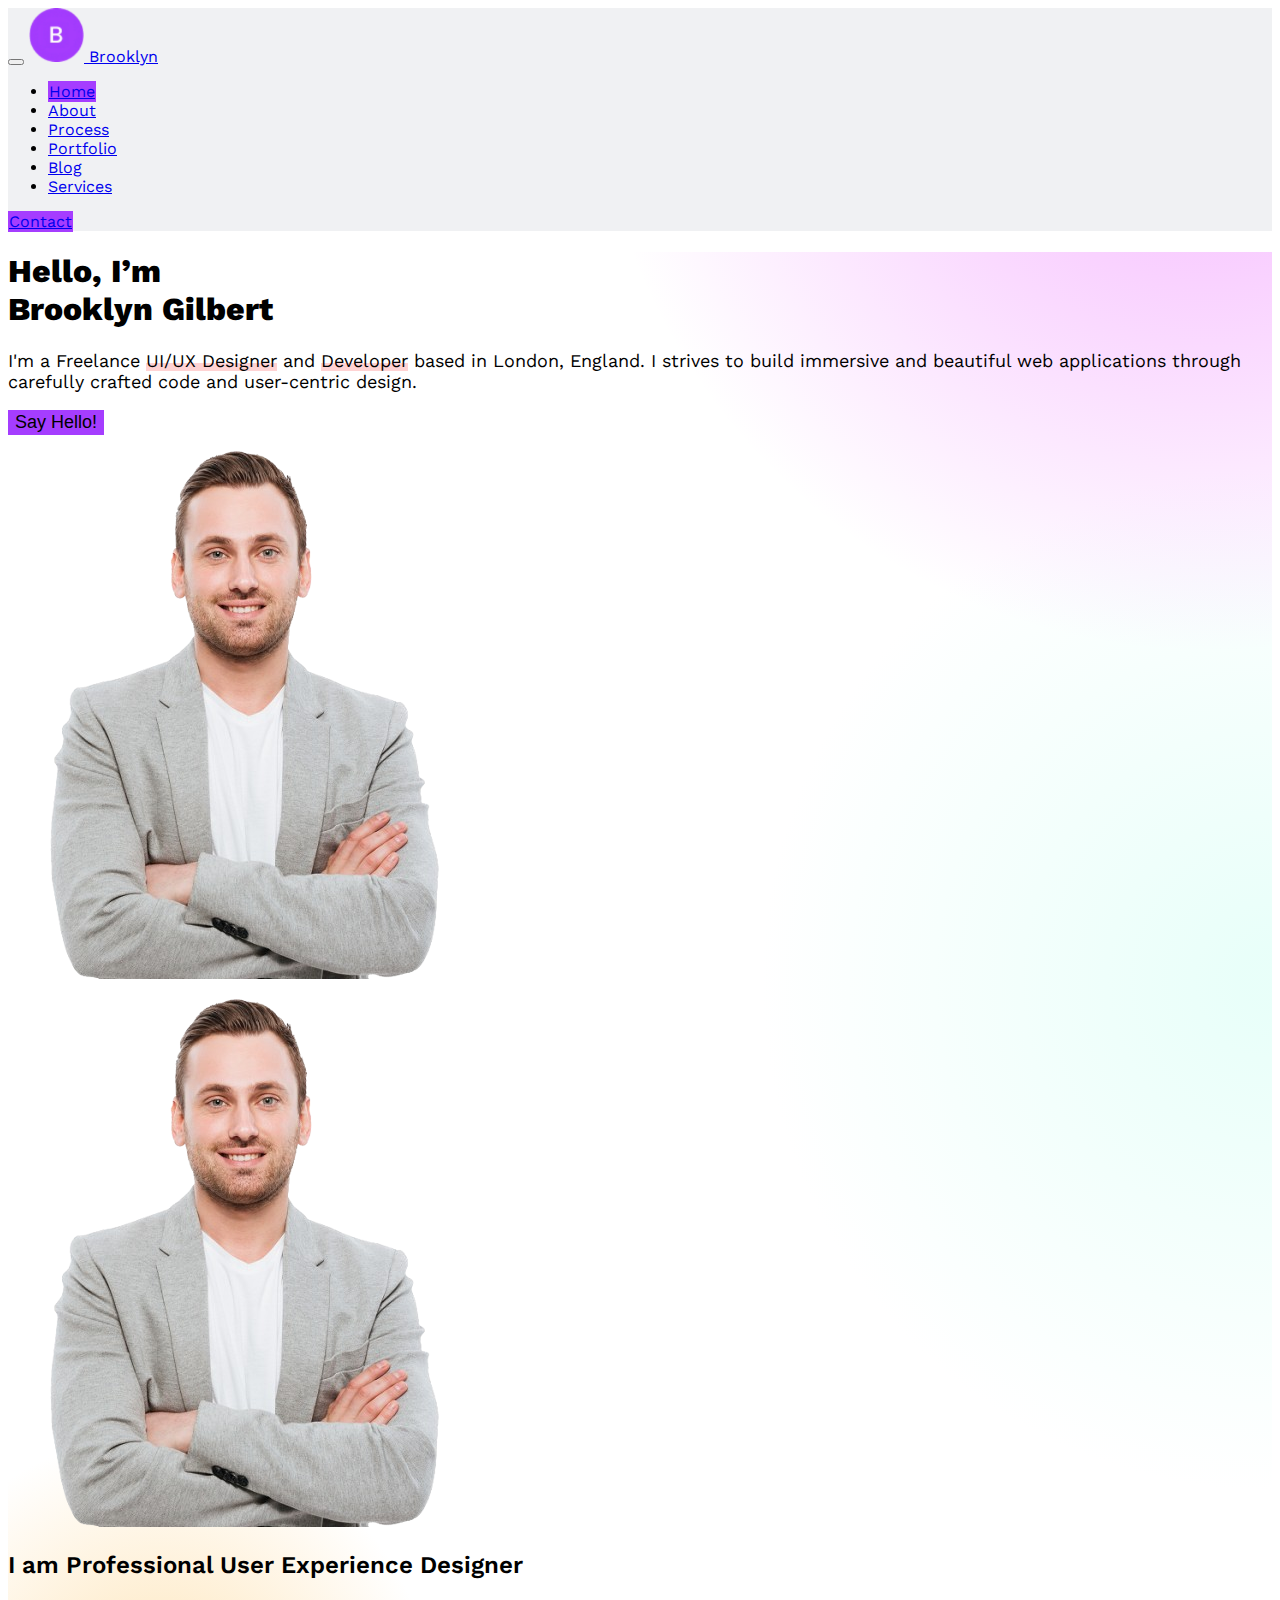
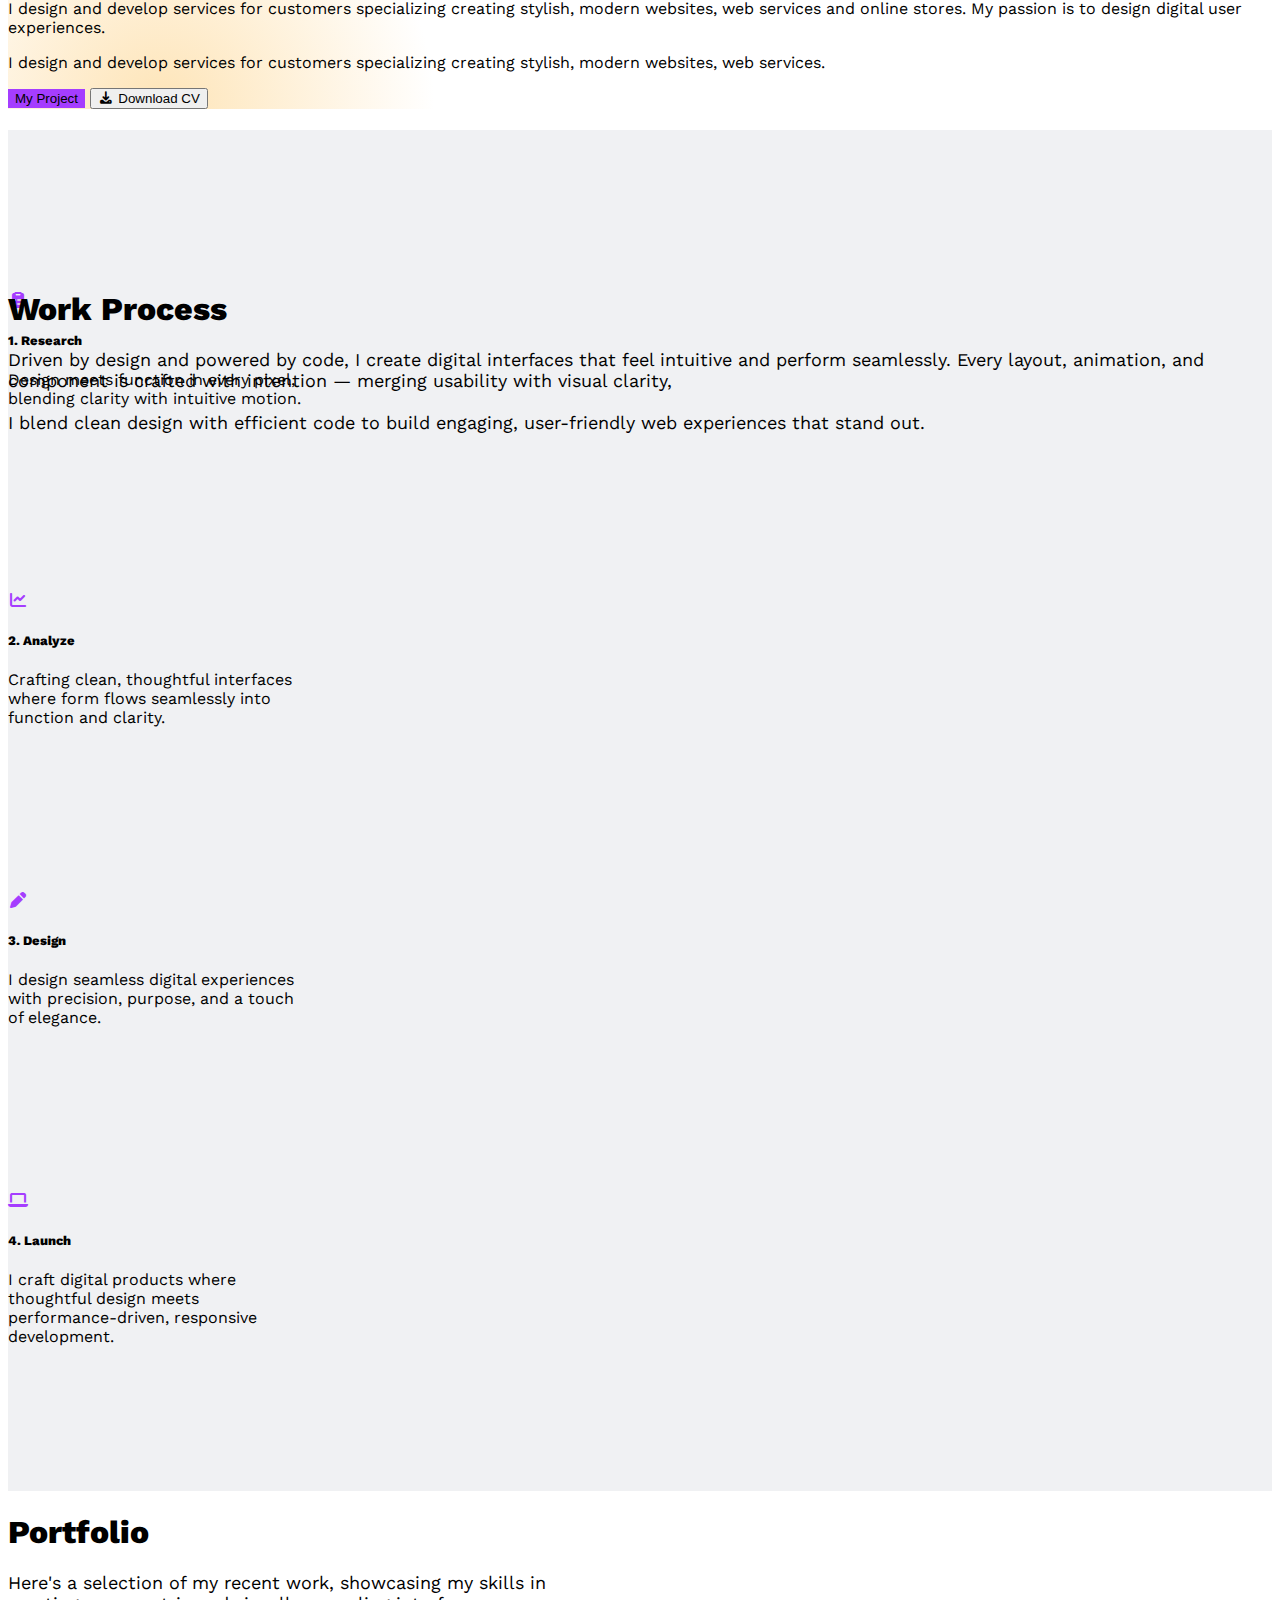
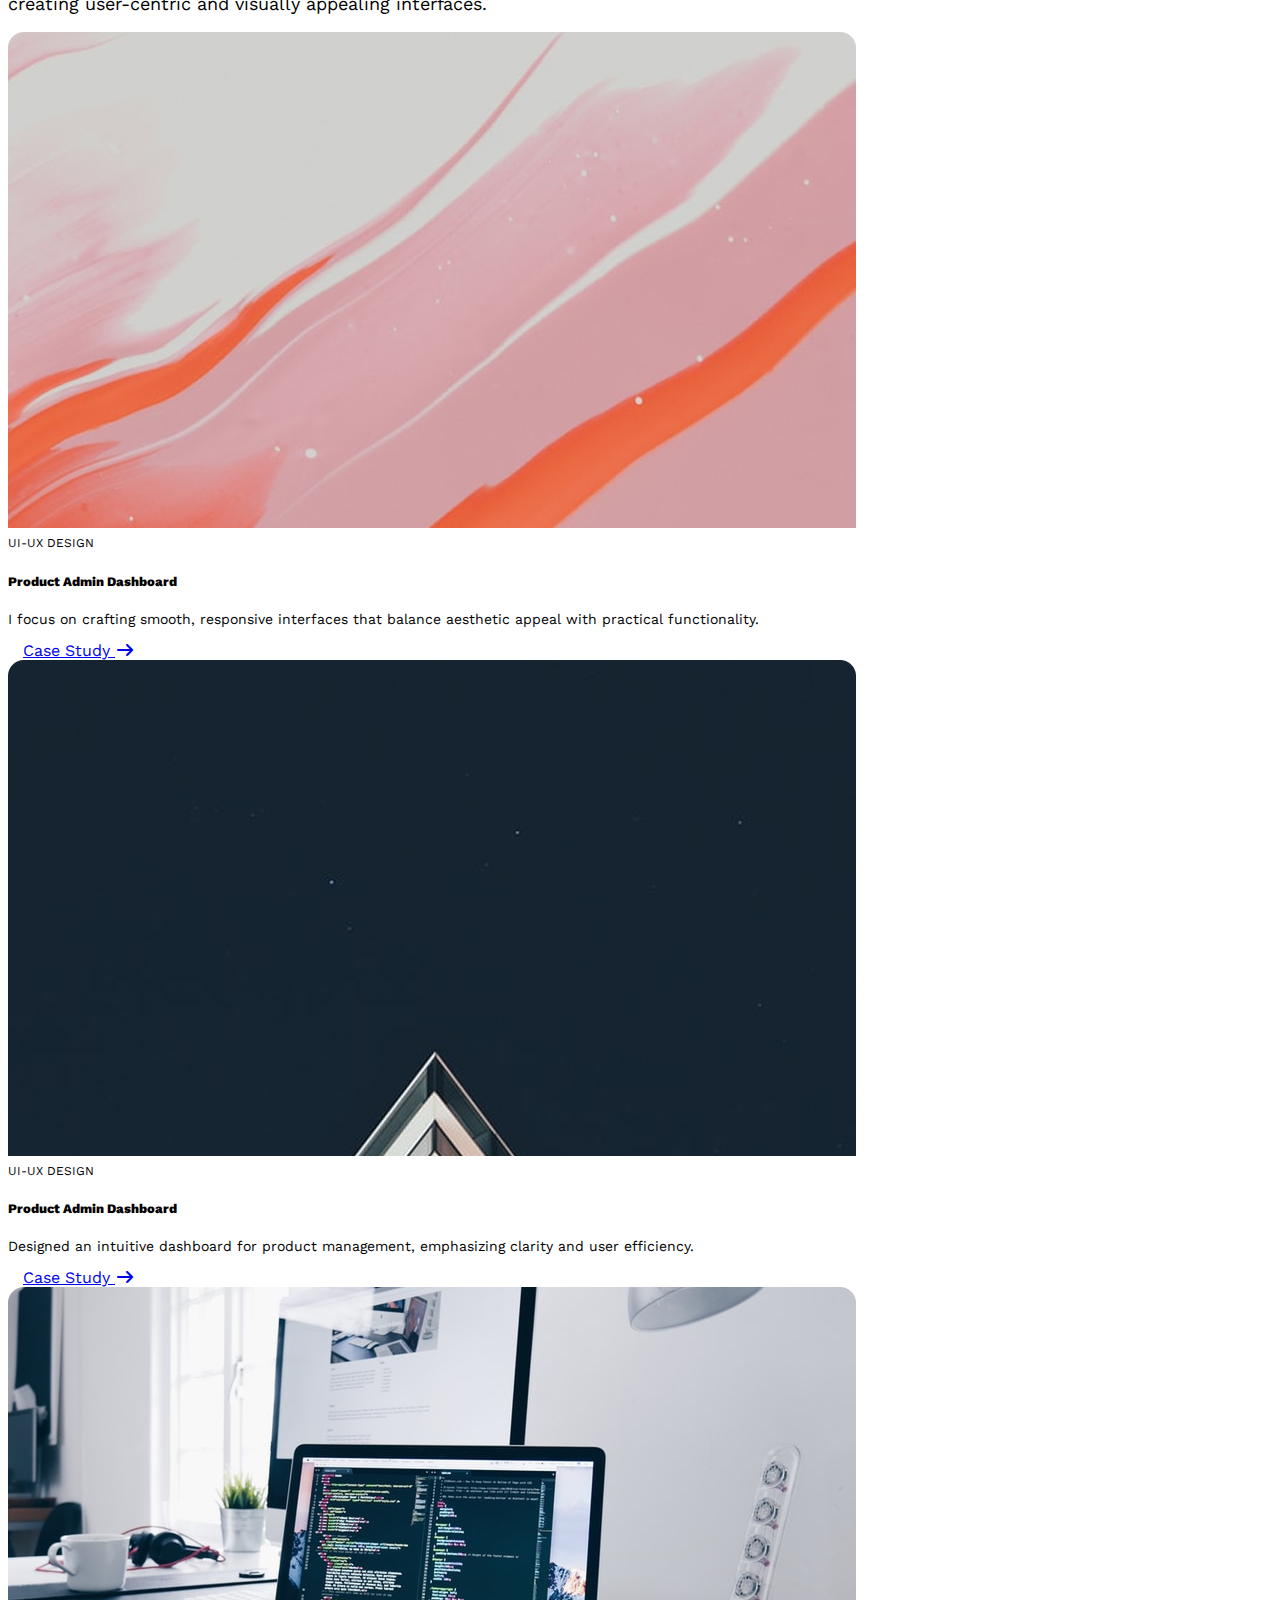
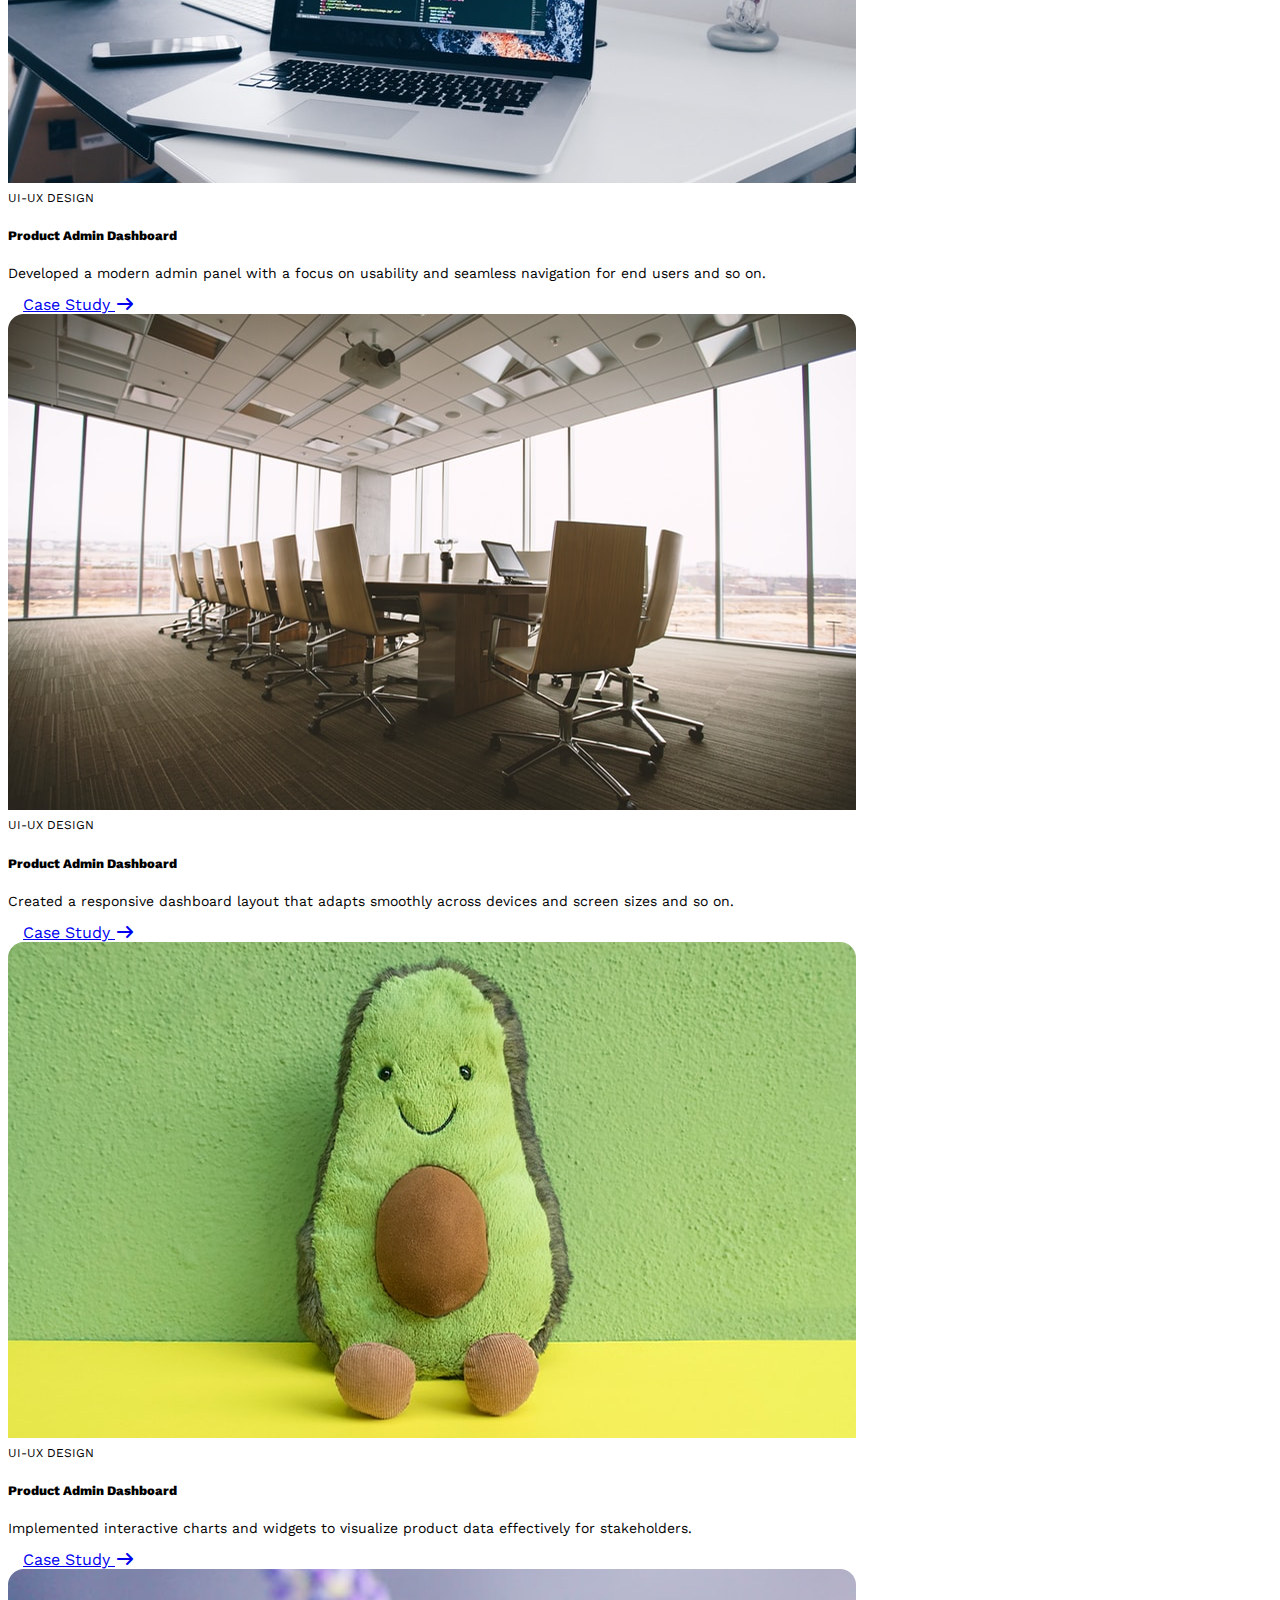
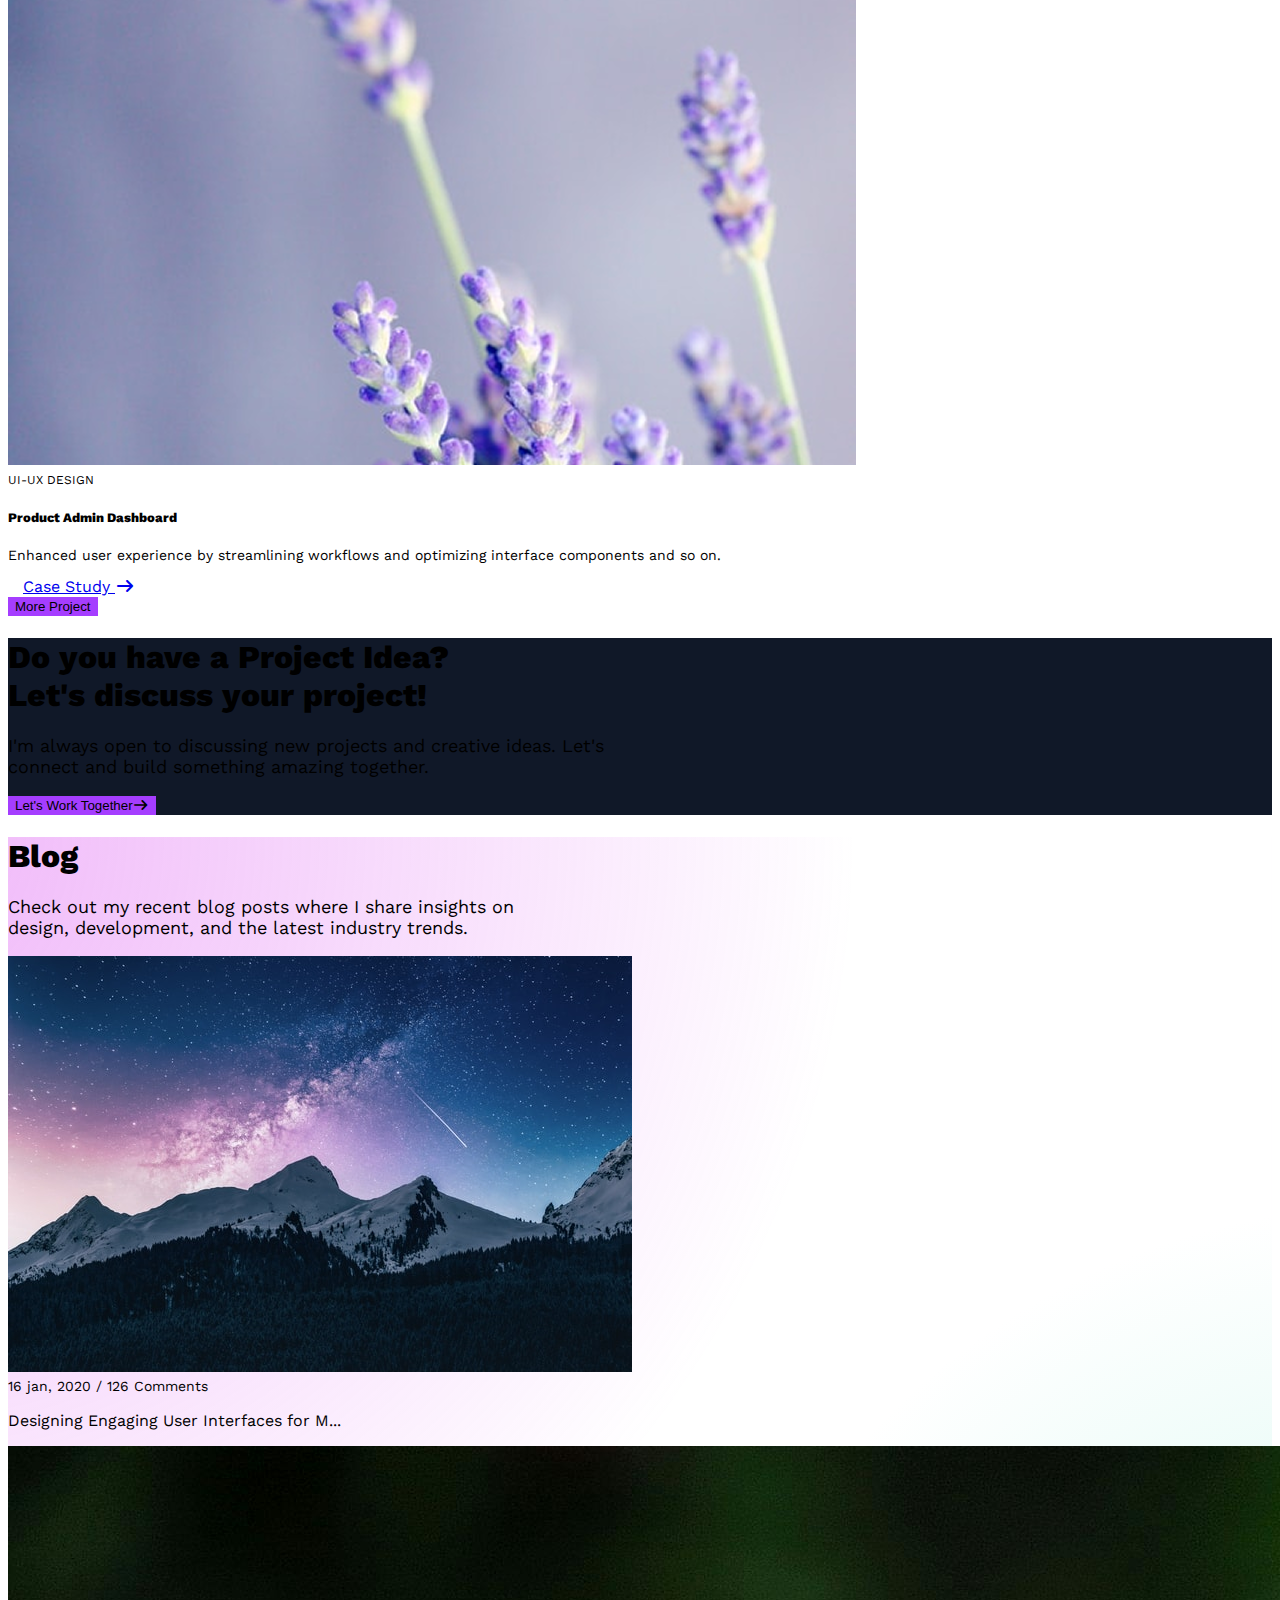
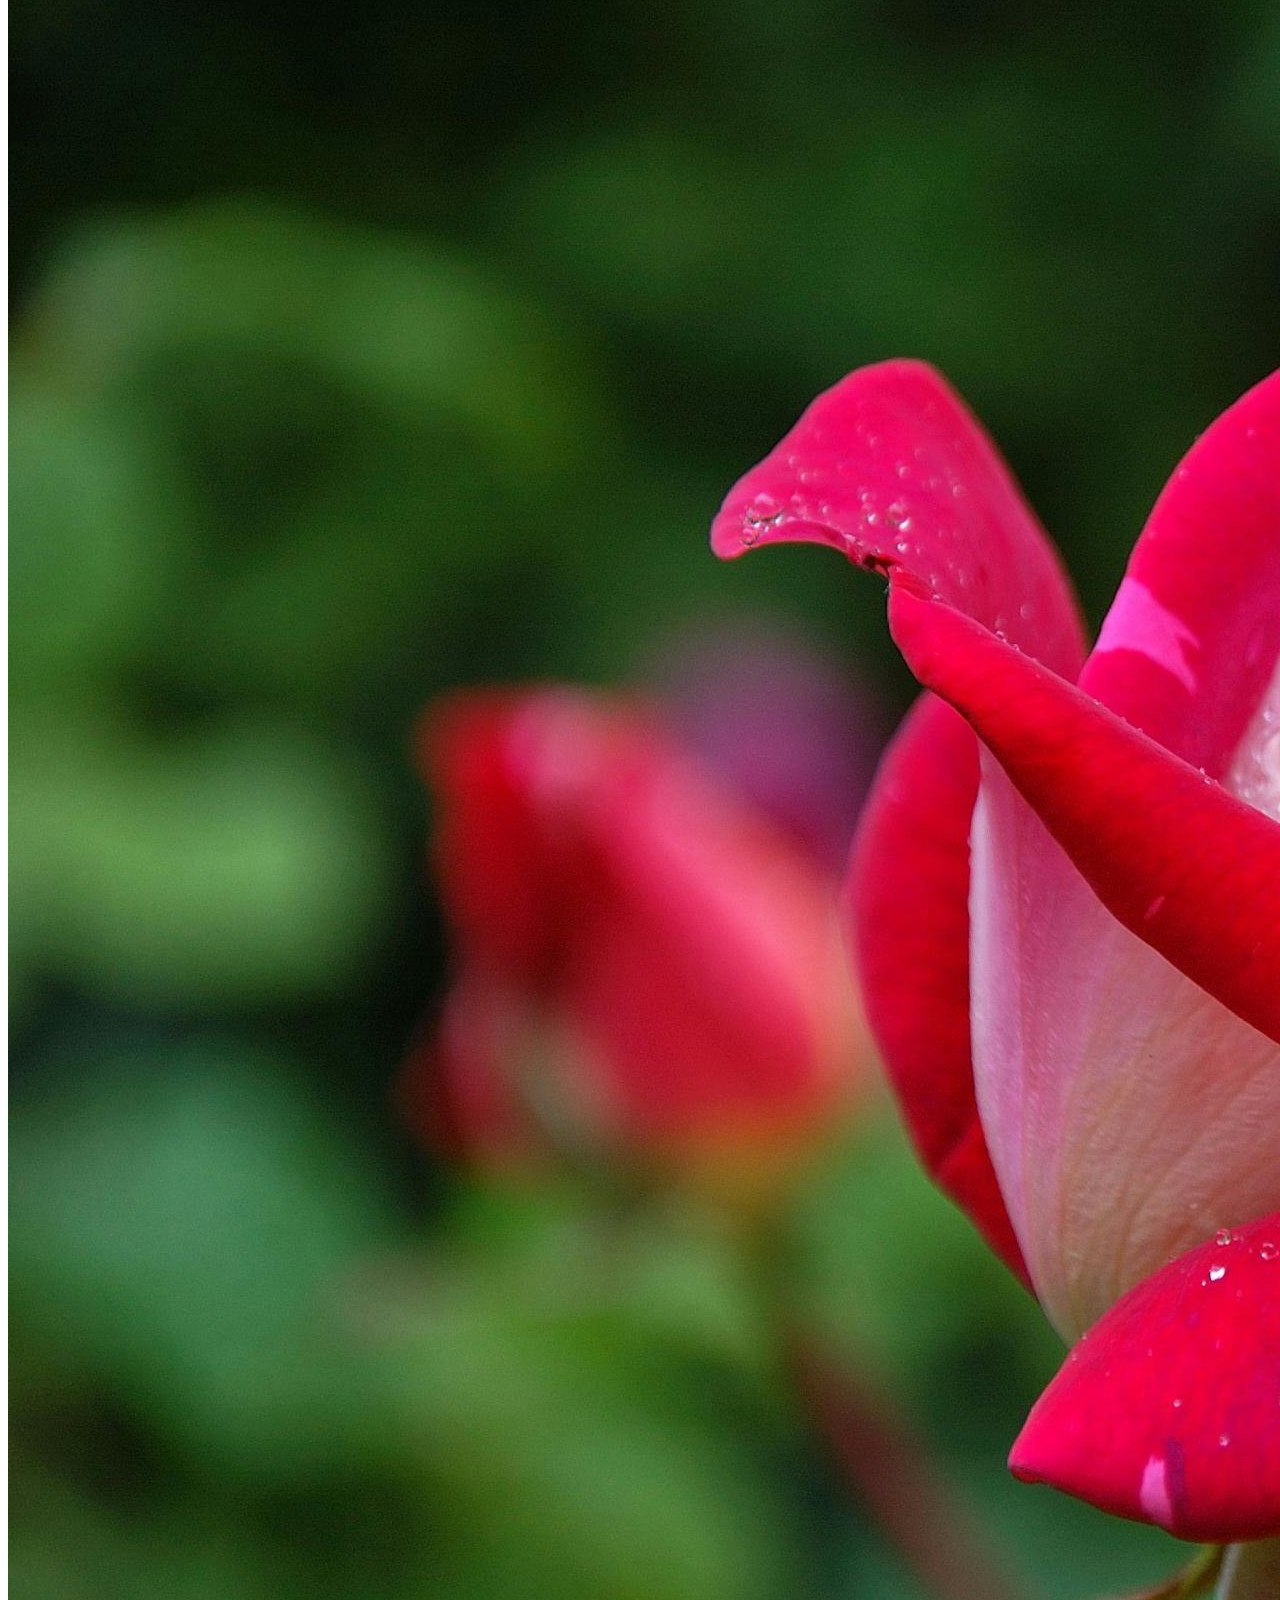
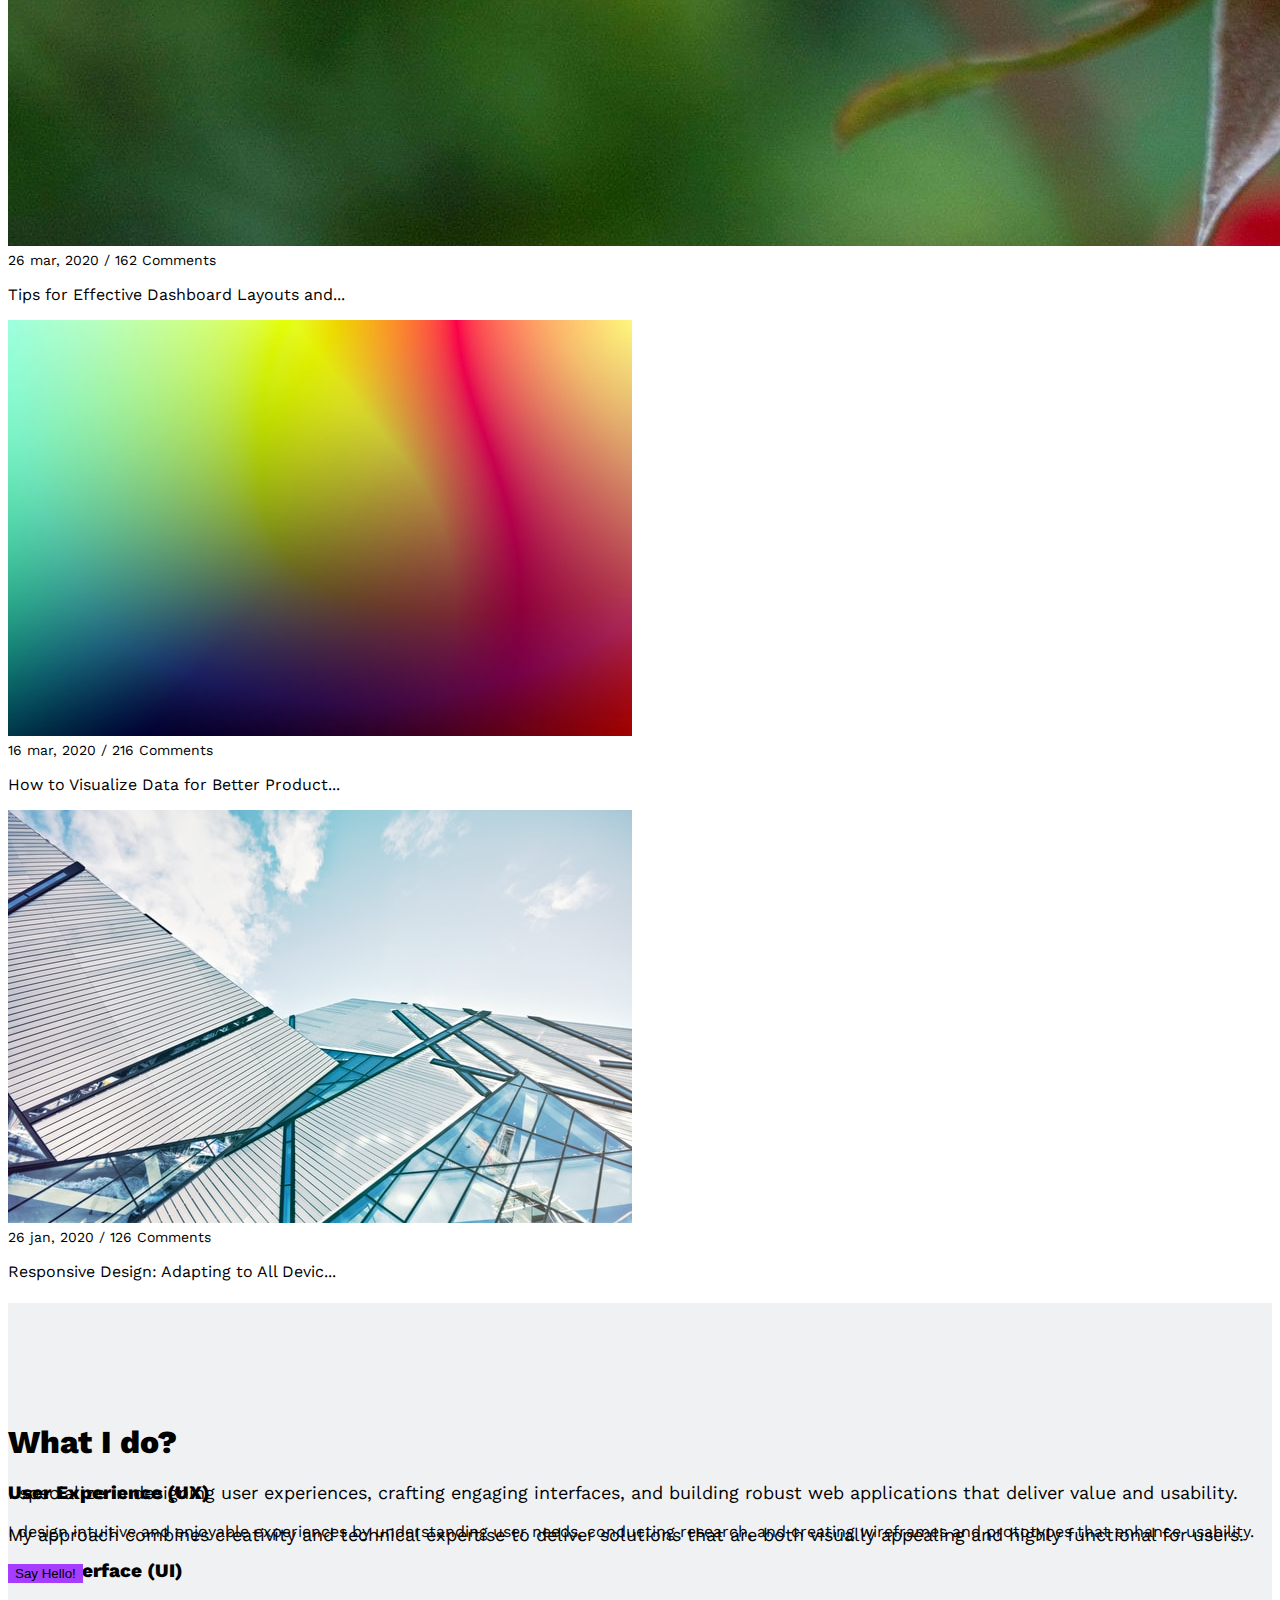
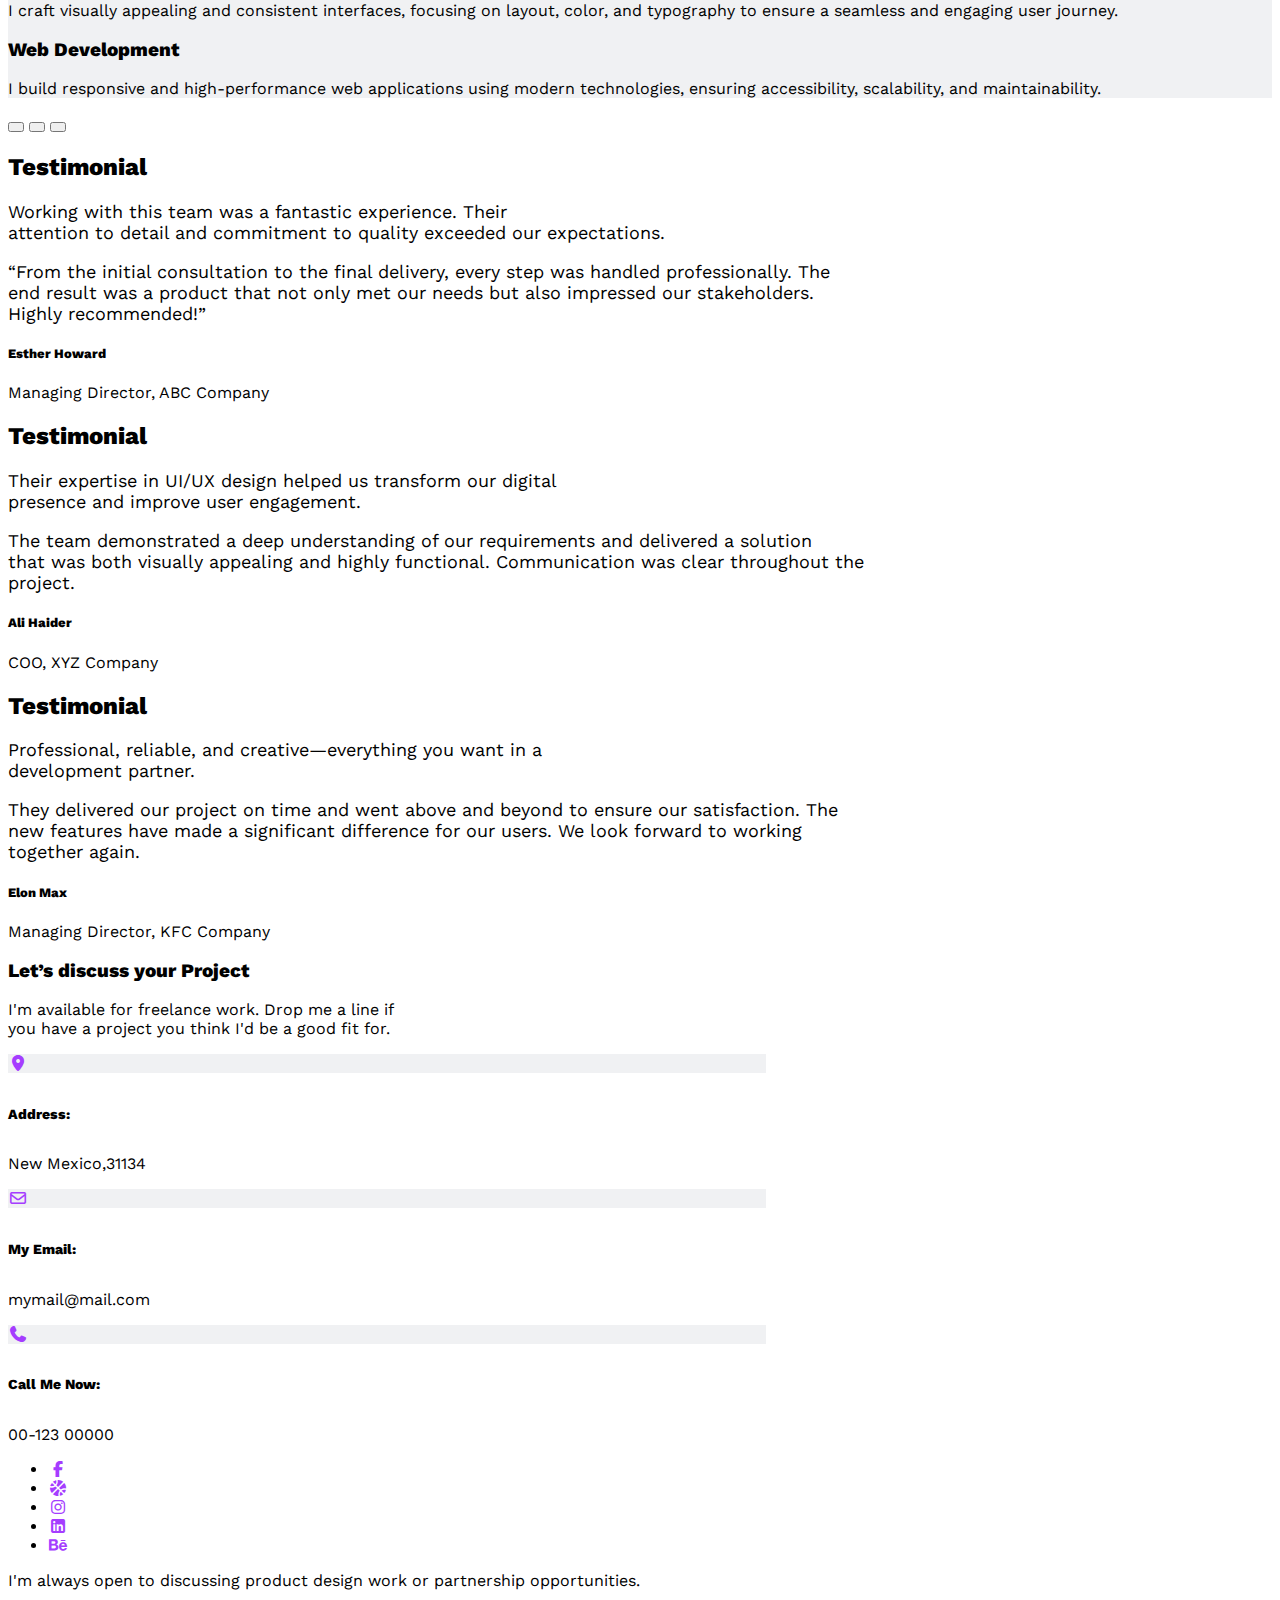
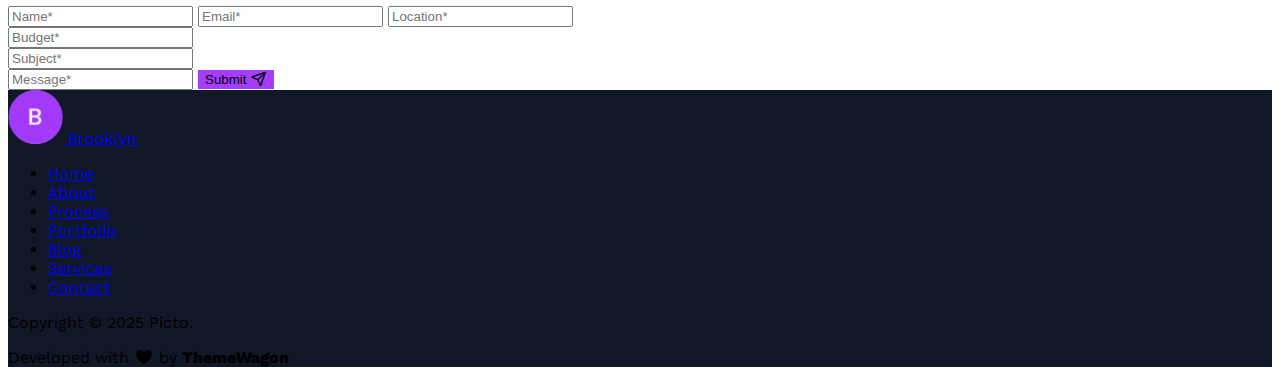
<file: index.html>
<!doctype html>
<html lang="en">

<head>
    <title>BROOKLYN</title>
    <!-- Required meta tags -->
    <meta charset="utf-8" />
    <meta name="viewport" content="width=device-width, initial-scale=1, shrink-to-fit=no" />

    <!-- Bootstrap CSS v5.2.1 -->
    <link href="https://cdn.jsdelivr.net/npm/bootstrap@5.3.2/dist/css/bootstrap.min.css" rel="stylesheet"
        integrity="sha384-T3c6CoIi6uLrA9TneNEoa7RxnatzjcDSCmG1MXxSR1GAsXEV/Dwwykc2MPK8M2HN" crossorigin="anonymous" />
    <link rel="stylesheet" href="./fonts/worksnas/stylesheet.css">
    <link rel="stylesheet" href="./css/all.min.css" type="text/css">
    <link rel="stylesheet" href="./css/style.css" type="text/css">
    <link rel="stylesheet" href="./css/media.css" type="text/css">
</head>

<body>

    <!-- header section start  -->
    <header class="navbar navbar-expand-lg border border-secondary-subtle py-2 position-sticky top-0 z-1">
        <div class="container">
            <div>
                <button class="navbar-toggler border-0" type="button" data-bs-target="#navbar"
                    data-bs-toggle="collapse">
                    <span class="navbar-toggler-icon"></span>
                </button>
                <a href="javascript:void(0)" class="h2 text-decoration-none my-1">
                    <img src="./images/logo.png" alt="" width="55px">
                    Brooklyn
                </a>
            </div>
            <nav class="collapse navbar-collapse" id="navbar">
                <ul class="navbar-nav ms-auto">
                    <li class="nav-item"><a class="nav-link mx-2 px-3 py-2 fw-medium btn btn-primary text-white" href="#home">Home</a>
                    </li>
                    <li class="nav-item"><a class="nav-link mx-2 px-3 py-2 fw-medium" href="#about">About</a></li>
                    <li class="nav-item"><a class="nav-link mx-2 px-3 py-2 fw-medium" href="#process">Process</a></li>
                    <li class="nav-item"><a class="nav-link mx-2 px-3 py-2 fw-medium" href="#portfolio">Portfolio</a>
                    </li>
                    <li class="nav-item"><a class="nav-link mx-2 px-3 py-2 fw-medium" href="#blog">Blog</a>
                    </li>
                    <li class="nav-item"><a class="nav-link mx-2 px-3 py-2 fw-medium" href="#service">Services</a></li>
                </ul>
            </nav>
            <a href="#contact" class="btn btn-primary shadow-sm rounded-1 mx-2 px-3 py-2 fw-medium">Contact</a>
        </div>
    </header>
    <!-- header section end  -->

    <main>
        <!-- hero section start  -->
        <section class="hero py-5">
            <div class="container">
                <div class="mb-5" id="home">
                    <div class="row py-5">
                        <div class="col-lg-6 order-1 order-lg-0">
                            <h1 class="display-3 fw-medium mt-5">Hello, I’m <br> Brooklyn Gilbert</h1>
                            <p class="my-4" style="font-size: 18px;">I'm a Freelance <span class="bg-highlight ">UI/UX
                                    Designer</span> and <span class="bg-highlight">Developer</span> based in London,
                                England. I strives to build immersive and beautiful web applications through
                                carefully
                                crafted code and user-centric design.</p>
                            <button class="btn btn-primary fw-medium py-2 px-3 shadow" style="font-size: 18px;">Say
                                Hello!</button>
                        </div>
                        <div class="col-lg-6">
                            <div class="float-lg-end mx-auto" style="width: 85%;">
                                <img src="./images/person-CqOZwXV1.png" alt=""
                                    class="w-100 d-block bg-white rounded-5 shadow">
                            </div>
                        </div>
                    </div>
                </div>
                <div class="shadow-lg rounded-5 p-5 bg-white" id="about">
                    <div class="row">
                        <div class="col-lg-6">
                            <div class="mx-auto" style="width: 85%;">
                                <img src="./images/person-CqOZwXV1.png" alt=""
                                    class="d-block w-100 bg-secondary-subtle rounded-5">
                            </div>
                        </div>
                        <div class="col-lg-6">
                            <div class="mt-xl-5 pt-xl-5">
                                <h2 class="fs-1 my-5" style="font-weight: 600;">I am Professional User Experience
                                    Designer</h2>
                                <p class="text-secondary">I design and develop services for customers specializing
                                    creating stylish, modern
                                    websites, web services and online stores. My passion is to design digital user
                                    experiences.</p>
                                <p class="text-secondary">I design and develop services for customers specializing
                                    creating stylish, modern
                                    websites, web services.</p>
                                <button type="button"
                                    class="btn btn-primary shadow-sm rounded-1 mx-2 px-3 py-2 fw-medium">My Project
                                </button>
                                <button class="btn border border-dark-subtle"><i class="fa-solid fa-download"></i>
                                    Download CV</button>
                            </div>
                        </div>
                    </div>
                </div>
            </div>
        </section>
        <!-- hero section end  -->
        
        <!-- process section start  -->
        <section class="process py-5" id="process">
            <div class="container">
                <div class="row">
                    <div class="col-xl-6">
                        <div class="process-content text-center text-xl-start">
                            <h1 class="display-5 fw-semibold mb-4">Work Process</h1>
                            <p class="text-secondary fs-5 pe-xl-4">Driven by design and powered by code, I create
                                digital
                                interfaces that feel intuitive and
                                perform seamlessly. Every layout, animation, and component is crafted with intention —
                                merging usability with visual clarity, <br>
                                <br>I blend clean design with efficient code to build engaging, user-friendly web
                                experiences that stand out.
                            </p>
                        </div>
                    </div>
                    <div class="col-xl-6 mx-auto">
                        <div class="row py-3">
                            <div class="col-sm-6">
                                <div class="card p-3 mb-3 float-sm-end mx-auto rounded-4 border-0">
                                    <div class="card-body">
                                        <div class="icon p-3 mb-3 rounded-3 d-inline-block">
                                            <i class="fa-solid fa-clipboard-list fs-2"></i>
                                        </div>
                                        <h5 class="card-title fw-semibold my-3">1. Research</h5>
                                        <p class="card-text text-secondary">Design meets function in every pixel,
                                            blending clarity with intuitive motion.</p>
                                    </div>
                                </div>
                            </div>
                            <div class="col-sm-6">
                                <div class="card p-3 mb-3 mt-sm-4 mx-auto rounded-4 border-0">
                                    <div class="card-body">
                                        <div class="icon p-3 mb-3 rounded-3 d-inline-block">
                                            <i class="fa-solid fa-chart-line fs-2"></i>
                                        </div>
                                        <h5 class="card-title fw-semibold my-3">2. Analyze</h5>
                                        <p class="card-text text-secondary">Crafting clean, thoughtful interfaces
                                            where form flows seamlessly into function and clarity.</p>
                                    </div>
                                </div>
                            </div>
                            <div class="col-sm-6">
                                <div class="card p-3 mb-3 float-sm-end mx-auto rounded-4 border-0">
                                    <div class="card-body">
                                        <div class="icon p-3 mb-3 rounded-3 d-inline-block">
                                            <i class="fa-solid fa-pen fs-2"></i>
                                        </div>
                                        <h5 class="card-title fw-semibold my-3">3. Design</h5>
                                        <p class="card-text text-secondary">I design seamless digital experiences
                                            with precision, purpose, and a touch of elegance.</p>
                                    </div>
                                </div>
                            </div>
                            <div class="col-sm-6">
                                <div class="card p-3 mb-3 mt-sm-4 mx-auto rounded-4 border-0">
                                    <div class="card-body">
                                        <div class="icon p-3 mb-3 rounded-3 d-inline-block">
                                            <i class="fa-solid fa-laptop fs-2"></i>
                                        </div>
                                        <h5 class="card-title fw-semibold my-3">4. Launch</h5>
                                        <p class="card-text text-secondary">I craft digital products where
                                            thoughtful design meets performance-driven, responsive development.</p>
                                    </div>
                                </div>
                            </div>
                        </div>
                    </div>
                </div>
            </div>
        </section>
        <!-- process section end  -->

        <!-- Portfolio section start  -->
        <section class="portfolio py-5" id="portfolio">
            <div class="container">
                <div class="portfolio-content text-center">
                    <h1 class="display-5 fw-semibold mb-4">Portfolio</h1>
                    <p class="text-secondary text-opacity-75 mb-5" style="font-size: 18px;">Here's a selection of my
                        recent
                        work, showcasing my skills in <br> creating user-centric and visually appealing interfaces.
                    <p>
                </div>
                <div class="row">
                    <div class="col-md-6 col-xl-4">
                        <div class="card my-3">
                            <img src="./images/portfolio-card-1.png" class="w-100 d-block" alt="portfolio-card-1">
                            <div class="card-body p-4">
                                <span class="text-secondary text-opacity-50 fw-semibold" style="font-size: 12px;">UI-UX
                                    DESIGN</span>
                                <h5 class="card-title mt-2 fw-semibold">Product Admin Dashboard</h5>
                                <p class="card-text text-body-secondary mt-3" style="font-size: 14px;">I focus on
                                    crafting smooth, responsive interfaces that balance aesthetic appeal with practical
                                    functionality.</p>
                                <a href="javascript:void(0)" class="btn border fw-semibold mx-2">Case Study <i
                                        class="fa-solid fa-arrow-right ms-2"></i></a>
                            </div>
                        </div>
                    </div>
                    <div class="col-md-6 col-xl-4">
                        <div class="card my-3">
                            <img src="./images/portfolio-card-2.png" class="w-100 d-block" class="w-100 d-block"
                                alt="portfolio-card-2">
                            <div class="card-body p-4">
                                <span class="text-secondary text-opacity-50 fw-semibold" style="font-size: 12px;">UI-UX
                                    DESIGN</span>
                                <h5 class="card-title mt-2 fw-semibold">Product Admin Dashboard</h5>
                                <p class="card-text text-body-secondary mt-3" style="font-size: 14px;">Designed an
                                    intuitive dashboard for product management, emphasizing clarity and user efficiency.
                                </p>
                                <a href="javascript:void(0)" class="btn border fw-semibold mx-2">Case Study <i
                                        class="fa-solid fa-arrow-right ms-2"></i></a>
                            </div>
                        </div>
                    </div>
                    <div class="col-md-6 col-xl-4">
                        <div class="card my-3">
                            <img src="./images/portfolio-card-3.png" class="w-100 d-block" alt="portfolio-card-3">
                            <div class="card-body p-4">
                                <span class="text-secondary text-opacity-50 fw-semibold" style="font-size: 12px;">UI-UX
                                    DESIGN</span>
                                <h5 class="card-title mt-2 fw-semibold">Product Admin Dashboard</h5>
                                <p class="card-text text-body-secondary mt-3" style="font-size: 14px;">Developed a
                                    modern admin panel with a focus on usability and seamless navigation for end users
                                    and so on.</p>
                                <a href="javascript:void(0)" class="btn border fw-semibold mx-2">Case Study <i
                                        class="fa-solid fa-arrow-right ms-2"></i></a>
                            </div>
                        </div>
                    </div>
                    <div class="col-md-6 col-xl-4">
                        <div class="card my-3">
                            <img src="./images/portfolio-card-4.png" class="w-100 d-block" alt="portfolio-card-4">
                            <div class="card-body p-4">
                                <span class="text-secondary text-opacity-50 fw-semibold" style="font-size: 12px;">UI-UX
                                    DESIGN</span>
                                <h5 class="card-title mt-2 fw-semibold">Product Admin Dashboard</h5>
                                <p class="card-text text-body-secondary mt-3" style="font-size: 14px;">Created a
                                    responsive dashboard layout that adapts smoothly across devices and screen sizes and
                                    so on.</p>
                                <a href="javascript:void(0)" class="btn border fw-semibold mx-2">Case Study <i
                                        class="fa-solid fa-arrow-right ms-2"></i></a>
                            </div>
                        </div>
                    </div>
                    <div class="col-md-6 col-xl-4">
                        <div class="card my-3">
                            <img src="./images/portfolio-card-5.png" class="w-100 d-block" alt="portfolio-card-5">
                            <div class="card-body p-4">
                                <span class="text-secondary text-opacity-50 fw-semibold" style="font-size: 12px;">UI-UX
                                    DESIGN</span>
                                <h5 class="card-title mt-2 fw-semibold">Product Admin Dashboard</h5>
                                <p class="card-text text-body-secondary mt-3" style="font-size: 14px;">Implemented
                                    interactive charts and widgets to visualize product data effectively for
                                    stakeholders.</p>
                                <a href="javascript:void(0)" class="btn border fw-semibold mx-2">Case Study <i
                                        class="fa-solid fa-arrow-right ms-2"></i></a>
                            </div>
                        </div>
                    </div>
                    <div class="col-md-6 col-xl-4">
                        <div class="card my-3">
                            <img src="./images/portfolio-card-6.png" class="w-100 d-block" alt="portfolio-card-6">
                            <div class="card-body p-4">
                                <span class="text-secondary text-opacity-50 fw-semibold" style="font-size: 12px;">UI-UX
                                    DESIGN</span>
                                <h5 class="card-title mt-2 fw-semibold">Product Admin Dashboard</h5>
                                <p class="card-text text-body-secondary mt-3" style="font-size: 14px;">Enhanced user
                                    experience by streamlining workflows and optimizing interface components and so on.
                                </p>
                                <a href="javascript:void(0)" class="btn border fw-semibold mx-2">Case Study <i
                                        class="fa-solid fa-arrow-right ms-2"></i></a>
                            </div>
                        </div>
                    </div>
                    <div class="col-12">
                        <div class="text-center mt-3">
                            <button type="button" class="btn btn-primary shadow">More Project</button>
                        </div>
                    </div>
                </div>
            </div>
        </section>
        <!-- Portfolio section end  -->

        <!-- Project-idea section start  -->
        <section class="project py-5">
            <div class="container">
                <div class="row">
                    <div class="col-12">
                        <div class="py-5 text-center text-white">
                            <h1 class="display-5 fw-semibold lh-1">Do you have a Project Idea? <br> Let's discuss your
                                project!</h1>
                            <p class="text-secondary mt-4" style="font-size: 18px;">I'm always open to discussing new
                                projects and creative ideas. Let's <br> connect and build something amazing together.
                            </p>
                            <button type="button" class="btn btn-primary fs-5 mt-3 py-2 px-3">Let's Work Together<i
                                    class="fa-solid fa-arrow-right ms-2"></i></button>
                        </div>
                    </div>
                </div>
            </div>
        </section>
        <!-- Project-idea section end  -->

        <!-- blog section start  -->
        <section class="blog py-5" id="blog">
            <div class="container">
                <div class="blog-content text-center">
                    <h1 class="display-5 fw-semibold mb-4">Blog</h1>
                    <p class="text-secondary text-opacity-75 mb-5" style="font-size: 18px;">Check out my recent blog
                        posts where I share insights on <br> design, development, and the latest industry trends.
                    <p>
                </div>
                <div class="row">
                    <div class="col-md-6 col-lg-3">
                        <div class="card my-3">
                            <img src="./images/blog-1.jpg" class="w-100 d-block rounded-top" alt="blog-1">
                            <div class="card-body">
                                <span class="text-secondary text-opacity-50 fw-semibold" style="font-size: 14px;">16
                                    jan, 2020 / 126 Comments</span>
                                <p class="card-text text-dark-emphasis fs-5 fw-semibold mt-3">Designing
                                    Engaging User Interfaces for M...</p>
                            </div>
                        </div>
                    </div>
                    <div class="col-md-6 col-lg-3">
                        <div class="card my-3">
                            <img src="./images/blog-2.jpg" class="w-100 d-block rounded-top" alt="blog-2">
                            <div class="card-body">
                                <span class="text-secondary text-opacity-50 fw-semibold" style="font-size: 14px;">26
                                    mar, 2020 / 162 Comments</span>
                                <p class="card-text text-dark-emphasis fs-5 fw-semibold mt-3">Tips for Effective
                                    Dashboard Layouts and...</p>
                            </div>
                        </div>
                    </div>
                    <div class="col-md-6 col-lg-3">
                        <div class="card my-3">
                            <img src="./images/blog-3.jpg" class="w-100 d-block rounded-top" alt="blog-3">
                            <div class="card-body">
                                <span class="text-secondary text-opacity-50 fw-semibold" style="font-size: 14px;">16
                                    mar, 2020 / 216 Comments</span>
                                <p class="card-text text-dark-emphasis fs-5 fw-semibold mt-3">How to Visualize Data for
                                    Better Product...</p>
                            </div>
                        </div>
                    </div>
                    <div class="col-md-6 col-lg-3">
                        <div class="card my-3">
                            <img src="./images/blog-4.jpg" class="w-100 d-block rounded-top" alt="blog-4">
                            <div class="card-body">
                                <span class="text-secondary text-opacity-50 fw-semibold" style="font-size: 14px;">26
                                    jan, 2020 / 126 Comments</span>
                                <p class="card-text text-dark-emphasis fs-5 fw-semibold mt-3">Responsive Design:
                                    Adapting to All Devic...</p>
                            </div>
                        </div>
                    </div>
                </div>
            </div>
        </section>
        <!-- blog section end  -->

        <!-- service section start  -->
        <section class="service py-5" id="service">
            <div class="container">
                <div class="row py-5">
                    <div class="col-md-6">
                        <div class="service-content text-center text-md-start mb-3">
                            <h1 class="display-5 fw-semibold mb-4">What I do?</h1>
                            <p class="text-secondary fs-5 pe-xl-4">I specialize in designing user experiences, crafting
                                engaging interfaces, and building robust web applications that deliver value and
                                usability. <br>
                                <br>My approach combines creativity and technical expertise to deliver solutions that
                                are both visually appealing and highly functional for users.
                            </p>
                            <button type="button" class="btn btn-primary">Say Hello!</button>
                        </div>
                    </div>
                    <div class="col-md-6">
                        <div class="service-card bg-white rounded-3 p-4">
                            <h3 class="mb-3 fw-semibold">User Experience (UX)</h3>
                            <p>I design intuitive and enjoyable experiences by understanding user needs, conducting
                                research, and creating wireframes and prototypes that enhance usability.</p>
                        </div>
                        <div class="service-card bg-white rounded-3 p-4 my-4">
                            <h3 class="mb-3 fw-semibold">User Interface (UI)</h3>
                            <p>I craft visually appealing and consistent interfaces, focusing on layout, color, and
                                typography to ensure a seamless and engaging user journey.</p>
                        </div>
                        <div class="service-card bg-white rounded-3 p-4">
                            <h3 class="mb-3 fw-semibold">Web Development</h3>
                            <p>I build responsive and high-performance web applications using modern technologies,
                                ensuring accessibility, scalability, and maintainability.</p>
                        </div>
                    </div>
                </div>
            </div>
        </section>
        <!-- service section end -->

        <!-- Testimonial section start  -->
        <section class="testimonial py-5">
            <div class="container">
                <div class="carousel slide shadow rounded-5 py-5" id="carousel" data-bs-ride="carousel">
                    <div class="carousel-indicators">
                        <button type="button" class="active bg-secondary rounded-circle" data-bs-target="#carousel"
                            data-bs-slide-to="0">
                        </button>
                        <button type="button" class="bg-secondary rounded-circle" data-bs-target="#carousel"
                            data-bs-slide-to="1">
                        </button>
                        <button type="button" class="bg-secondary rounded-circle" data-bs-target="#carousel"
                            data-bs-slide-to="2">
                        </button>
                    </div>
                    <div class="carousel-inner">
                        <div class="carousel-item active text-center" data-bs-interval="2500">
                            <h2 class="display-5 fw-semibold">Testimonial</h2>
                            <p class="text-secondary my-4" style="font-size: 18px;">Working with this team was a
                                fantastic experience. Their <br> attention to detail and commitment to quality exceeded
                                our expectations.</p>
                            <p class="my-5" style="font-size: 18px;">“From the initial consultation to the final
                                delivery, every step was handled professionally. The <br> end result was a product that
                                not only met our needs but also impressed our stakeholders. <br> Highly recommended!”
                            </p>
                            <h5 class="fw-semibold">Esther Howard</h5>
                            <span class="fw-light">Managing Director, ABC Company</span>
                        </div>
                        <div class="carousel-item text-center" data-bs-interval="2500">
                            <h2 class="display-5 fw-semibold">Testimonial</h2>
                            <p class="text-secondary my-4" style="font-size: 18px;">Their expertise in UI/UX design
                                helped us transform our digital <br> presence and improve user engagement.</p>
                            <p class="my-5" style="font-size: 18px;">The team demonstrated a deep understanding of our
                                requirements and delivered a solution <br> that was both visually appealing and highly
                                functional. Communication was clear throughout the <br> project.</p>
                            <h5 class="fw-semibold">Ali Haider</h5>
                            <span class="fw-light">COO, XYZ Company</span>
                        </div>
                        <div class="carousel-item text-center" data-bs-interval="2500">
                            <h2 class="display-5 fw-semibold">Testimonial</h2>
                            <p class="text-secondary my-4" style="font-size: 18px;">Professional, reliable, and
                                creative—everything you want in a <br> development partner.</p>
                            <p class="my-5" style="font-size: 18px;">They delivered our project on time and went above
                                and beyond to ensure our satisfaction. The <br> new features have made a significant
                                difference for our users. We look forward to working <br> together again.</p>
                            <h5 class="fw-semibold">Elon Max</h5>
                            <span class="fw-light">Managing Director, KFC Company</span>
                        </div>
                    </div>
                </div>
            </div>
        </section>
        <!-- Testimonial section end  -->

        <!-- contact section start  -->
        <section class="contact pt-5" id="contact">
            <div class="container">
                <div class="p-5 shadow-lg rounded-4">
                    <div class="row">
                        <div class="col-lg-6">
                            <h3 class="fs-2 mb-3 fw-semibold">Let’s discuss your Project</h3>
                            <p class="text-secondary mb-4">I'm available for freelance work. Drop me a line if <br> you
                                have a project you think I'd be a
                                good fit for.</p>
                            <div class="info p-3 rounded-3 d-flex">
                                <div class="icon px-2 py-2 rounded-3">
                                    <i class="fa-solid fa-location-dot fs-4"></i>
                                </div>
                                <div class="ms-3">
                                    <h6 class="mb-0 fw-light" style="font-size: 14px;">Address:</h6>
                                    <p class="mb-0 fw-semibold">New Mexico,31134</p>
                                </div>
                            </div>
                            <div class="info p-3 my-3 rounded-3 d-flex">
                                <div class="icon px-2 py-2 rounded-3">
                                    <i class="fa-regular fa-envelope fs-4"></i>
                                </div>
                                <div class="ms-3">
                                    <h6 class="mb-0 fw-light" style="font-size: 14px;">My Email:</h6>
                                    <p class="mb-0 fw-semibold">mymail@mail.com</p>
                                </div>
                            </div>
                            <div class="info p-3 rounded-3 d-flex">
                                <div class="icon px-2 py-2 rounded-3">
                                    <i class="fa-solid fa-phone fs-4"></i>
                                </div>
                                <div class="ms-3">
                                    <h6 class="mb-0 fw-light" style="font-size: 14px;">Call Me Now:</h6>
                                    <p class="mb-0 fw-semibold">00-123 00000</p>
                                </div>
                            </div>
                            <ul class="social-icon list-unstyled p-3 mt-4 d-flex align-items-center">
                                <li class="p-2 me-3 rounded">
                                    <a href="javascript:void(0)" class="fs-4">
                                        <i class="fa-brands fa-facebook-f"></i>
                                    </a>
                                </li>
                                <li class="p-2 me-3 rounded">
                                    <a href="javascript:void(0)" class="fs-4">
                                        <i class="fa-solid fa-basketball"></i>
                                    </a>
                                </li>
                                <li class="p-2 me-3 rounded">
                                    <a href="javascript:void(0)" class="fs-4">
                                        <i class="fa-brands fa-instagram"></i>
                                    </a>
                                </li>
                                <li class="p-2 me-3 rounded">
                                    <a href="javascript:void(0)" class="fs-4">
                                        <i class="fa-brands fa-square-linkedin"></i>
                                    </a>
                                </li>
                                <li class="p-2 me-3 rounded">
                                    <a href="javascript:void(0)" class="fs-4">
                                        <i class="fa-brands fa-behance"></i>
                                    </a>
                                </li>
                            </ul>
                        </div>
                        <div class="col-lg-6">
                            <p class="text-secondary my-3">I'm always open to discussing product design work or
                                partnership opportunities.</p>
                            <form action="" class="form">
                                <input type="text" name="name" id="name"
                                    class="form-control shadow-none border-top-0 border-end-0 border-start-0 rounded-0 fs-5 mb-4"
                                    required placeholder="Name*">
                                <input type="email" name="email" id="email"
                                    class="form-control shadow-none border-top-0 border-end-0 border-start-0 rounded-0 fs-5 mb-4"
                                    placeholder="Email*">
                                <input type="text" name="location" id="location"
                                    class="form-control shadow-none border-top-0 border-end-0 border-start-0 rounded-0 fs-5 mb-4"
                                    required placeholder="Location*">
                                <div class="row">
                                    <div class="col-4">
                                        <input type="text" name="budget" id="budget"
                                            class="form-control shadow-none border-top-0 border-end-0 border-start-0 rounded-0 fs-5 mb-4"
                                            required placeholder="Budget*">
                                    </div>
                                    <div class="col-8">
                                        <input type="text" name="suject" id="suject"
                                            class="form-control shadow-none border-top-0 border-end-0 border-start-0 rounded-0 fs-5 mb-4"
                                            required placeholder="Subject*">
                                    </div>
                                </div>
                                <input type="text" name="message" id="message"
                                    class="form-control shadow-none border-top-0 border-end-0 border-start-0 rounded-0 fs-5 mb-5"
                                    required placeholder="Message*">
                                <button type="submit" class="btn btn-primary">
                                    Submit
                                    <i class="fa-regular fa-paper-plane"></i>
                                </button>
                            </form>
                        </div>
                    </div>
                </div>
            </div>
        </section>
        <!-- contact section end  -->

    </main>

    <!-- footer section start  -->
    <footer class="pt-5 footer-content">
        <div class="container">
            <div class="row">
                <div class="col-lg-3">
                    <div class="text-center">
                        <a href="javascript:void(0)" class="h2 text-decoration-none my-1 text-light my-3">
                            <img src="./images/logo.png" alt="" width="55px">
                            Brooklyn
                        </a>
                    </div>
                </div>
                <div class="col-lg-6">
                    <ul class="list-unstyled d-flex flex-wrap justify-content-evenly my-3">
                        <li><a class="text-light text-decoration-none position-relative"
                                href="javascript:void(0)">Home</a></li>
                        <li><a class="text-light text-decoration-none position-relative"
                                href="javascript:void(0)">About</a></li>
                        <li><a class="text-light text-decoration-none position-relative"
                                href="javascript:void(0)">Process</a></li>
                        <li><a class="text-light text-decoration-none position-relative"
                                href="javascript:void(0)">Portfolio</a></li>
                        <li><a class="text-light text-decoration-none position-relative"
                                href="javascript:void(0)">Blog</a></li>
                        <li><a class="text-light text-decoration-none position-relative"
                                href="javascript:void(0)">Services</a></li>
                        <li><a class="text-light text-decoration-none position-relative"
                                href="javascript:void(0)">Contact</a></li>
                    </ul>
                </div>
                <div class="col-lg-3">
                    <p class="text-light text-opacity-75 float-lg-end my-3 text-center">Copyright © 2025 Picto.</p>
                </div>
                <div class="col-12">
                    <p class="text-light text-center mt-5">Developed with <i class="fa-solid fa-heart text-danger"></i> by <strong
                            class="text-decoration-underline">ThemeWagon</strong></p>
                </div>
            </div>
        </div>
    </footer>
    <!-- footer section end  -->

    <!-- Bootstrap JavaScript Libraries -->
    <script src="https://cdn.jsdelivr.net/npm/@popperjs/core@2.11.8/dist/umd/popper.min.js"
        integrity="sha384-I7E8VVD/ismYTF4hNIPjVp/Zjvgyol6VFvRkX/vR+Vc4jQkC+hVqc2pM8ODewa9r"
        crossorigin="anonymous"></script>

    <script src="https://cdn.jsdelivr.net/npm/bootstrap@5.3.2/dist/js/bootstrap.min.js"
        integrity="sha384-BBtl+eGJRgqQAUMxJ7pMwbEyER4l1g+O15P+16Ep7Q9Q+zqX6gSbd85u4mG4QzX+"
        crossorigin="anonymous"></script>
</body>

</html>
</file>
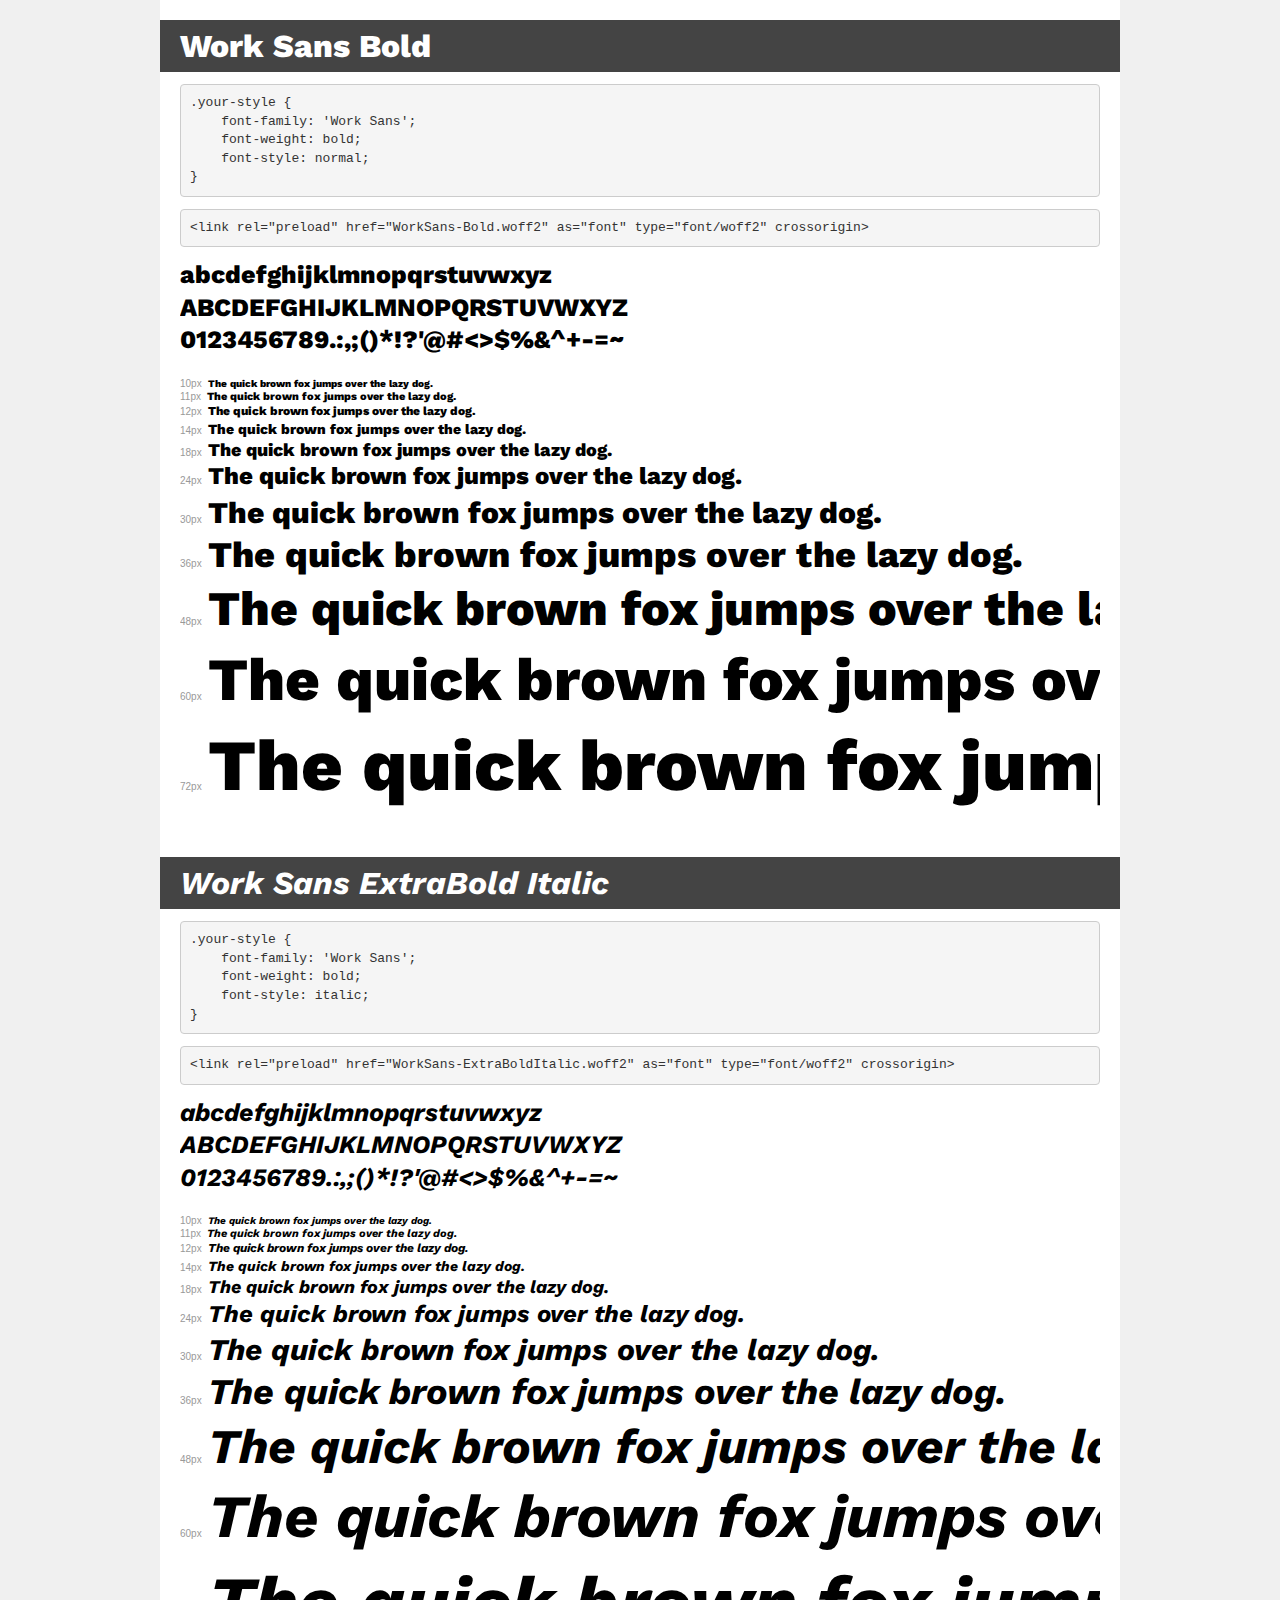
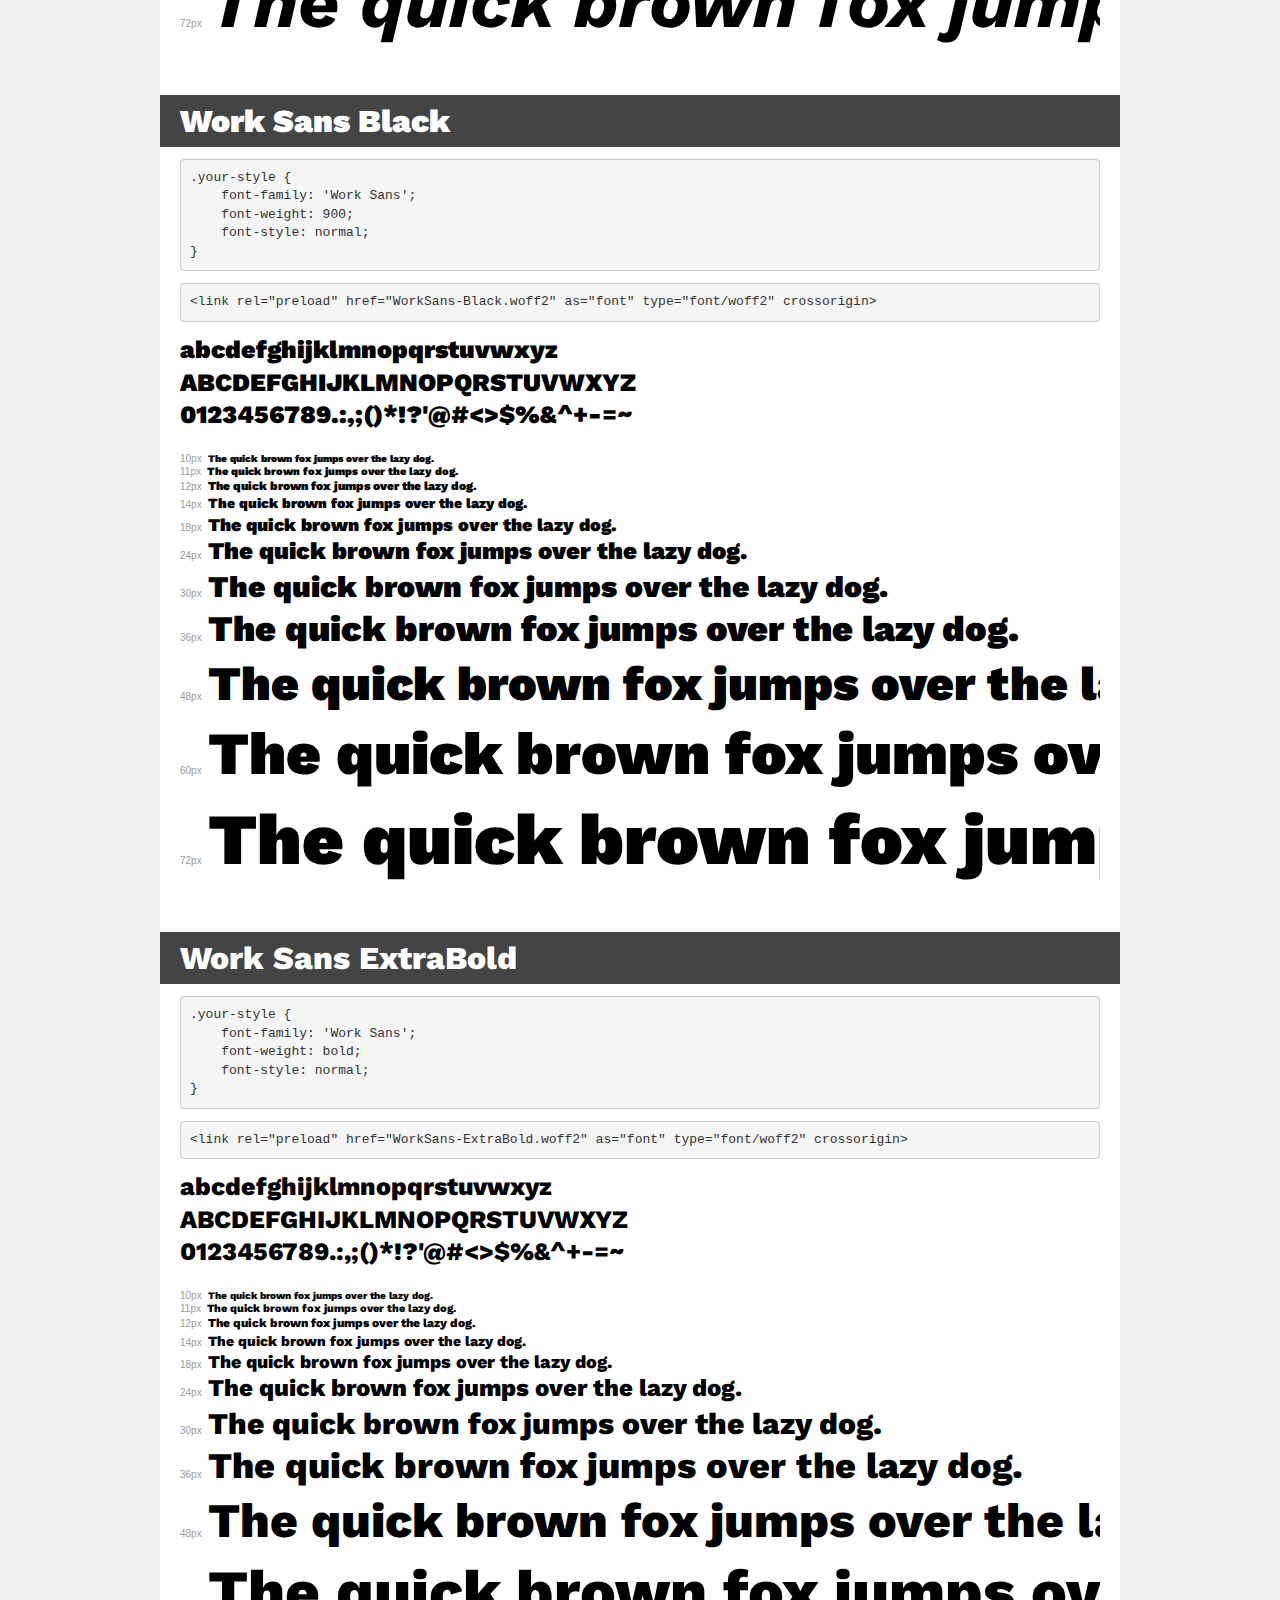
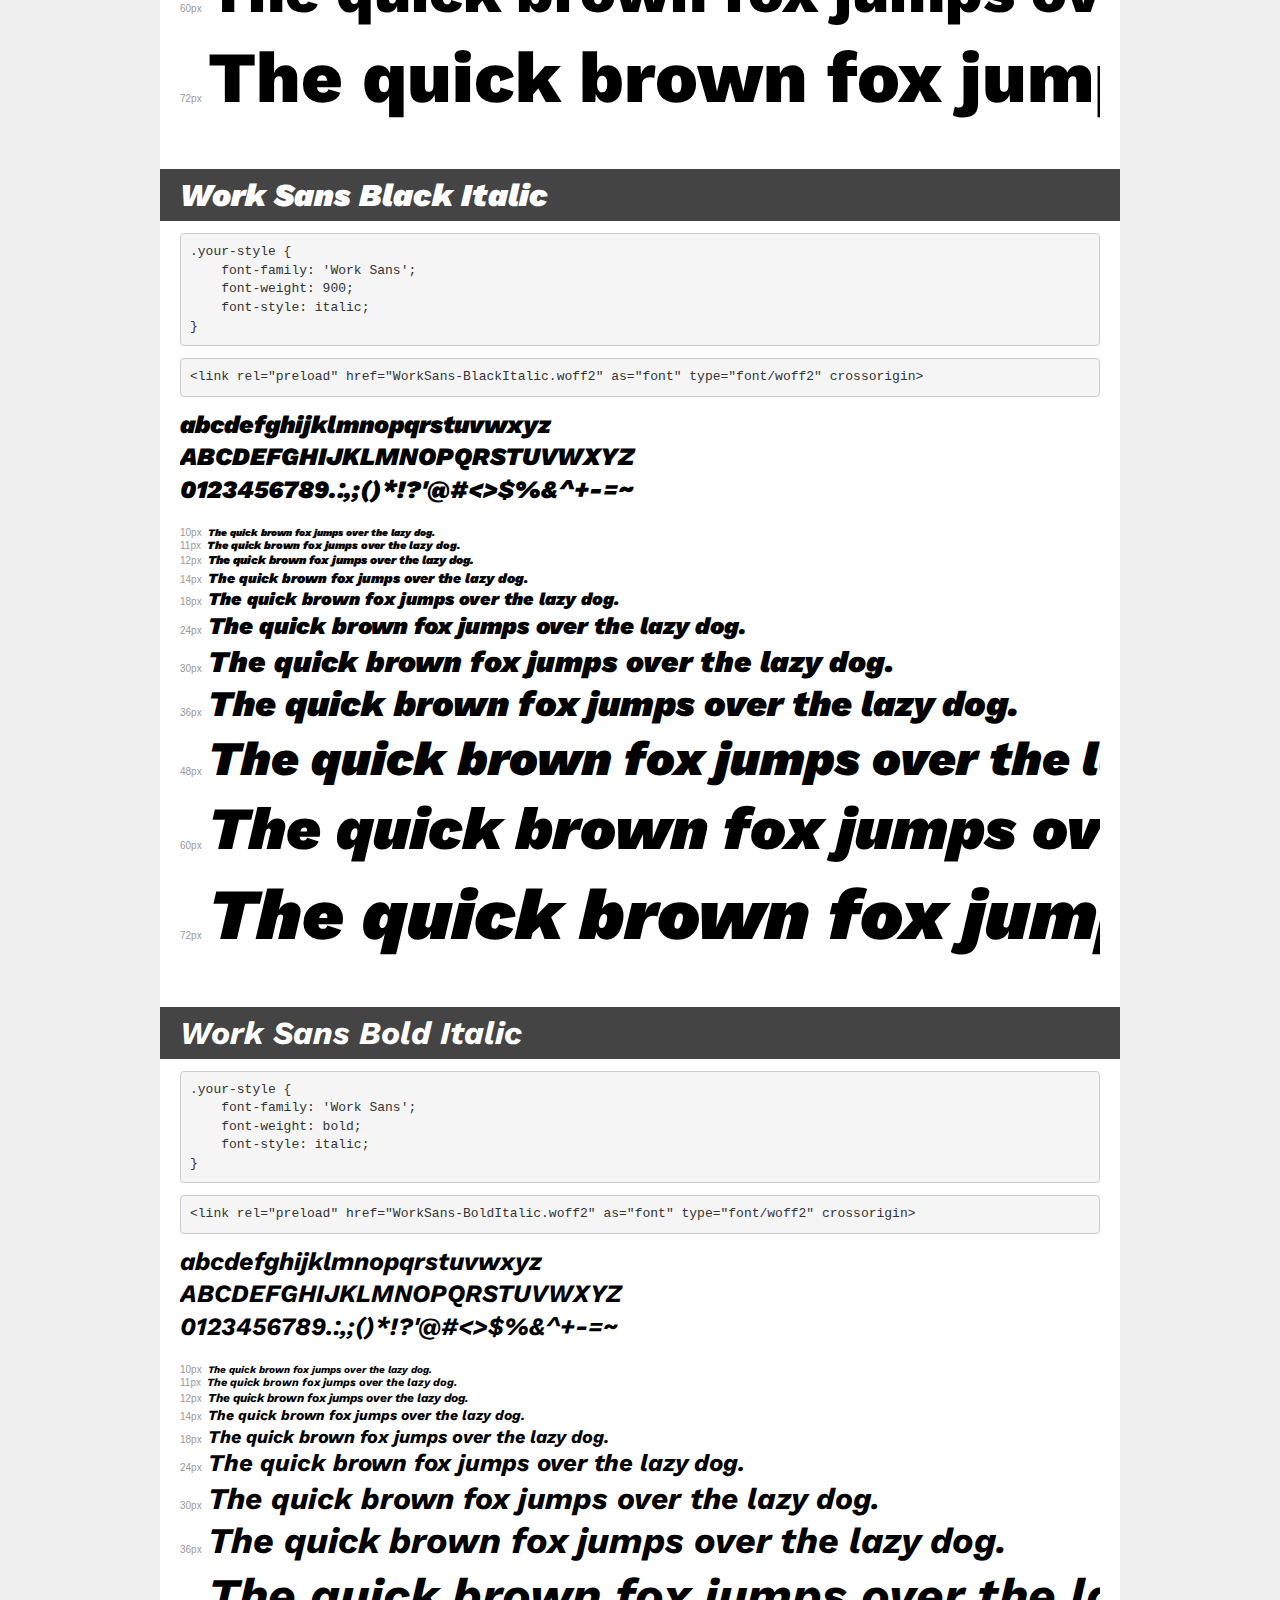
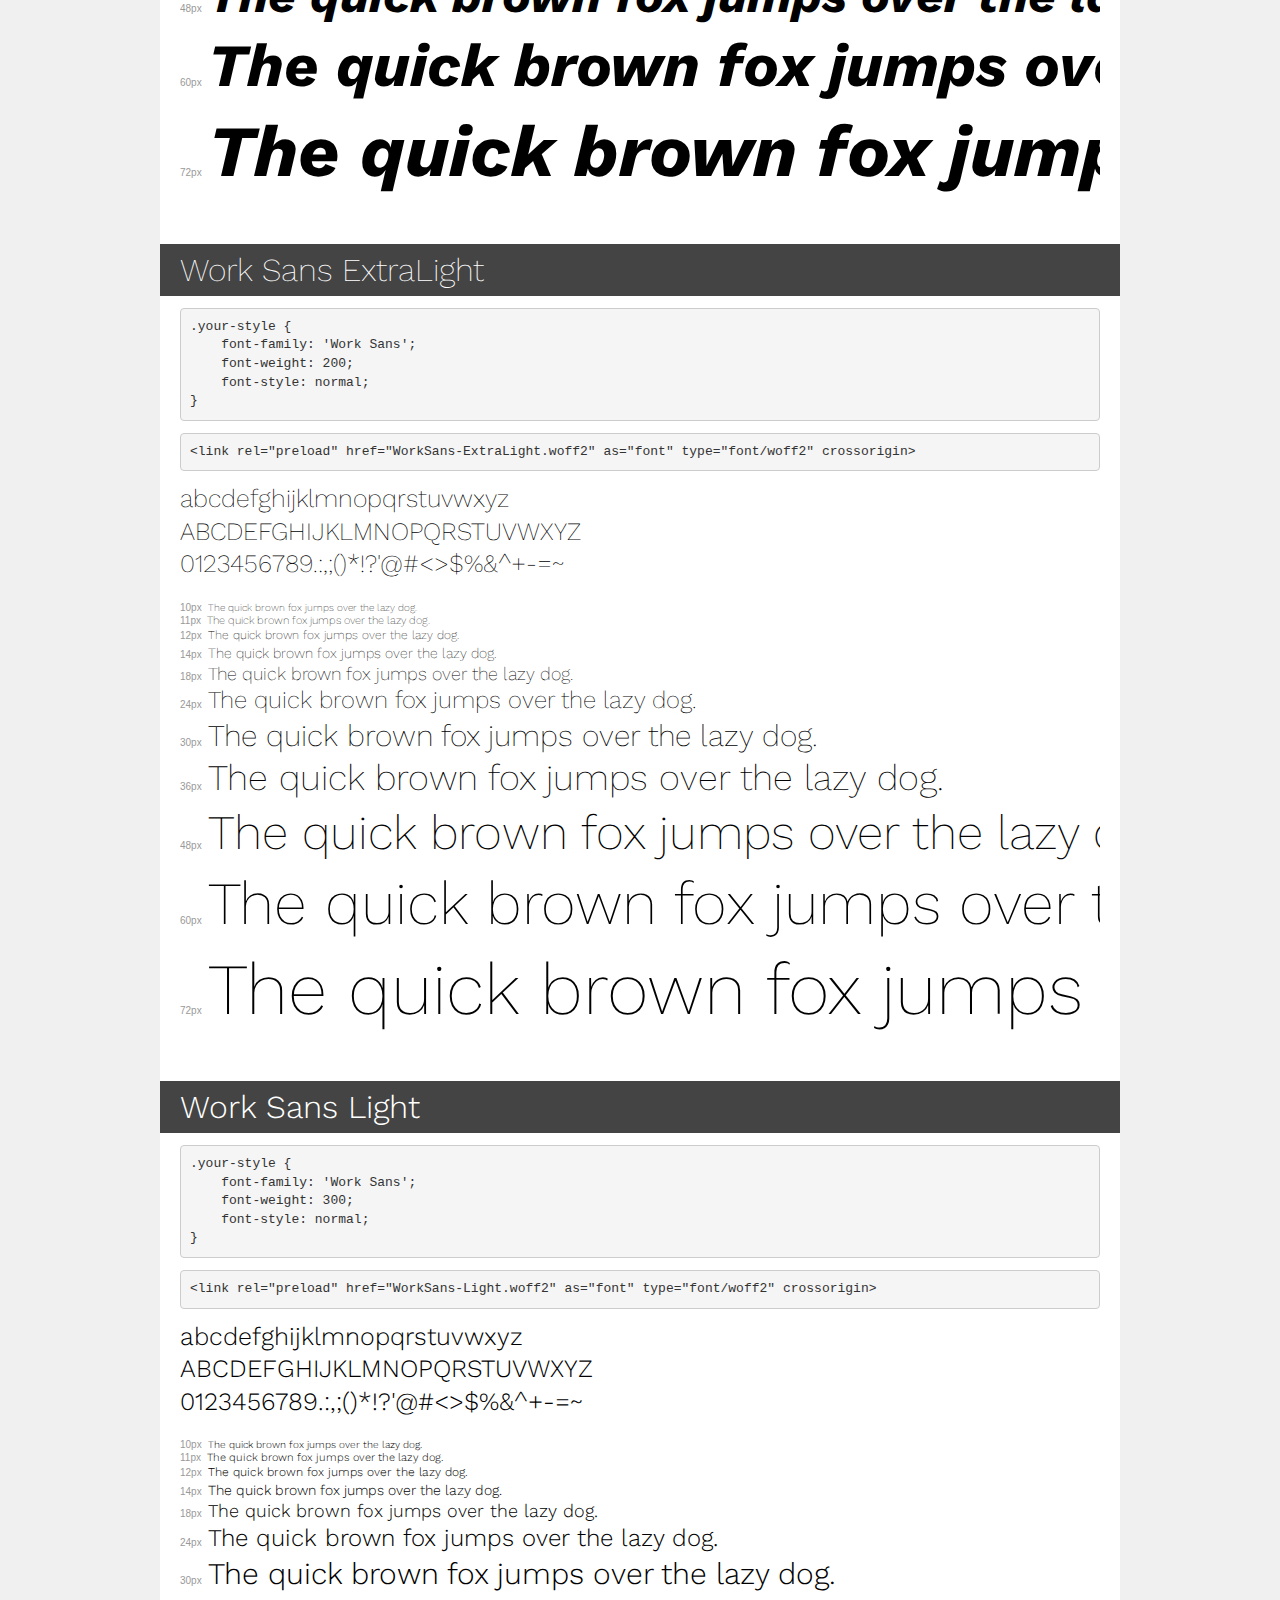
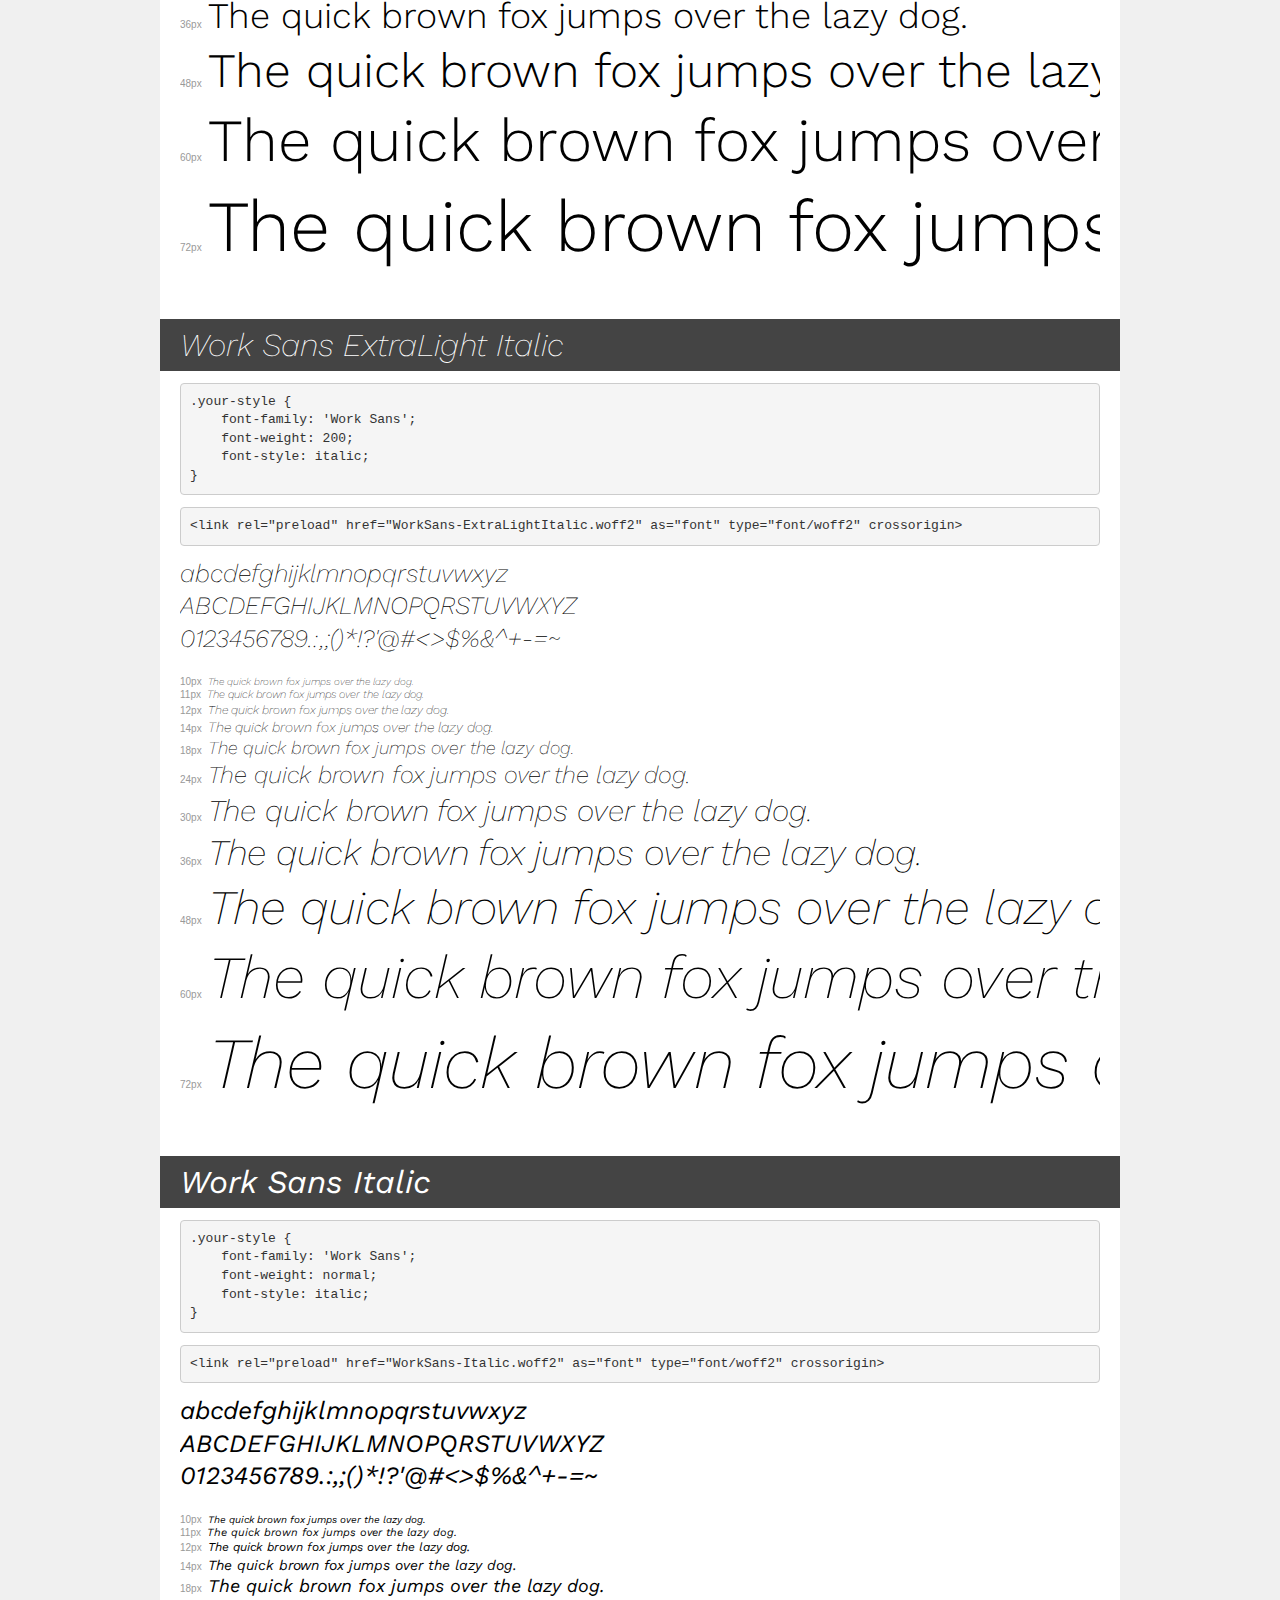
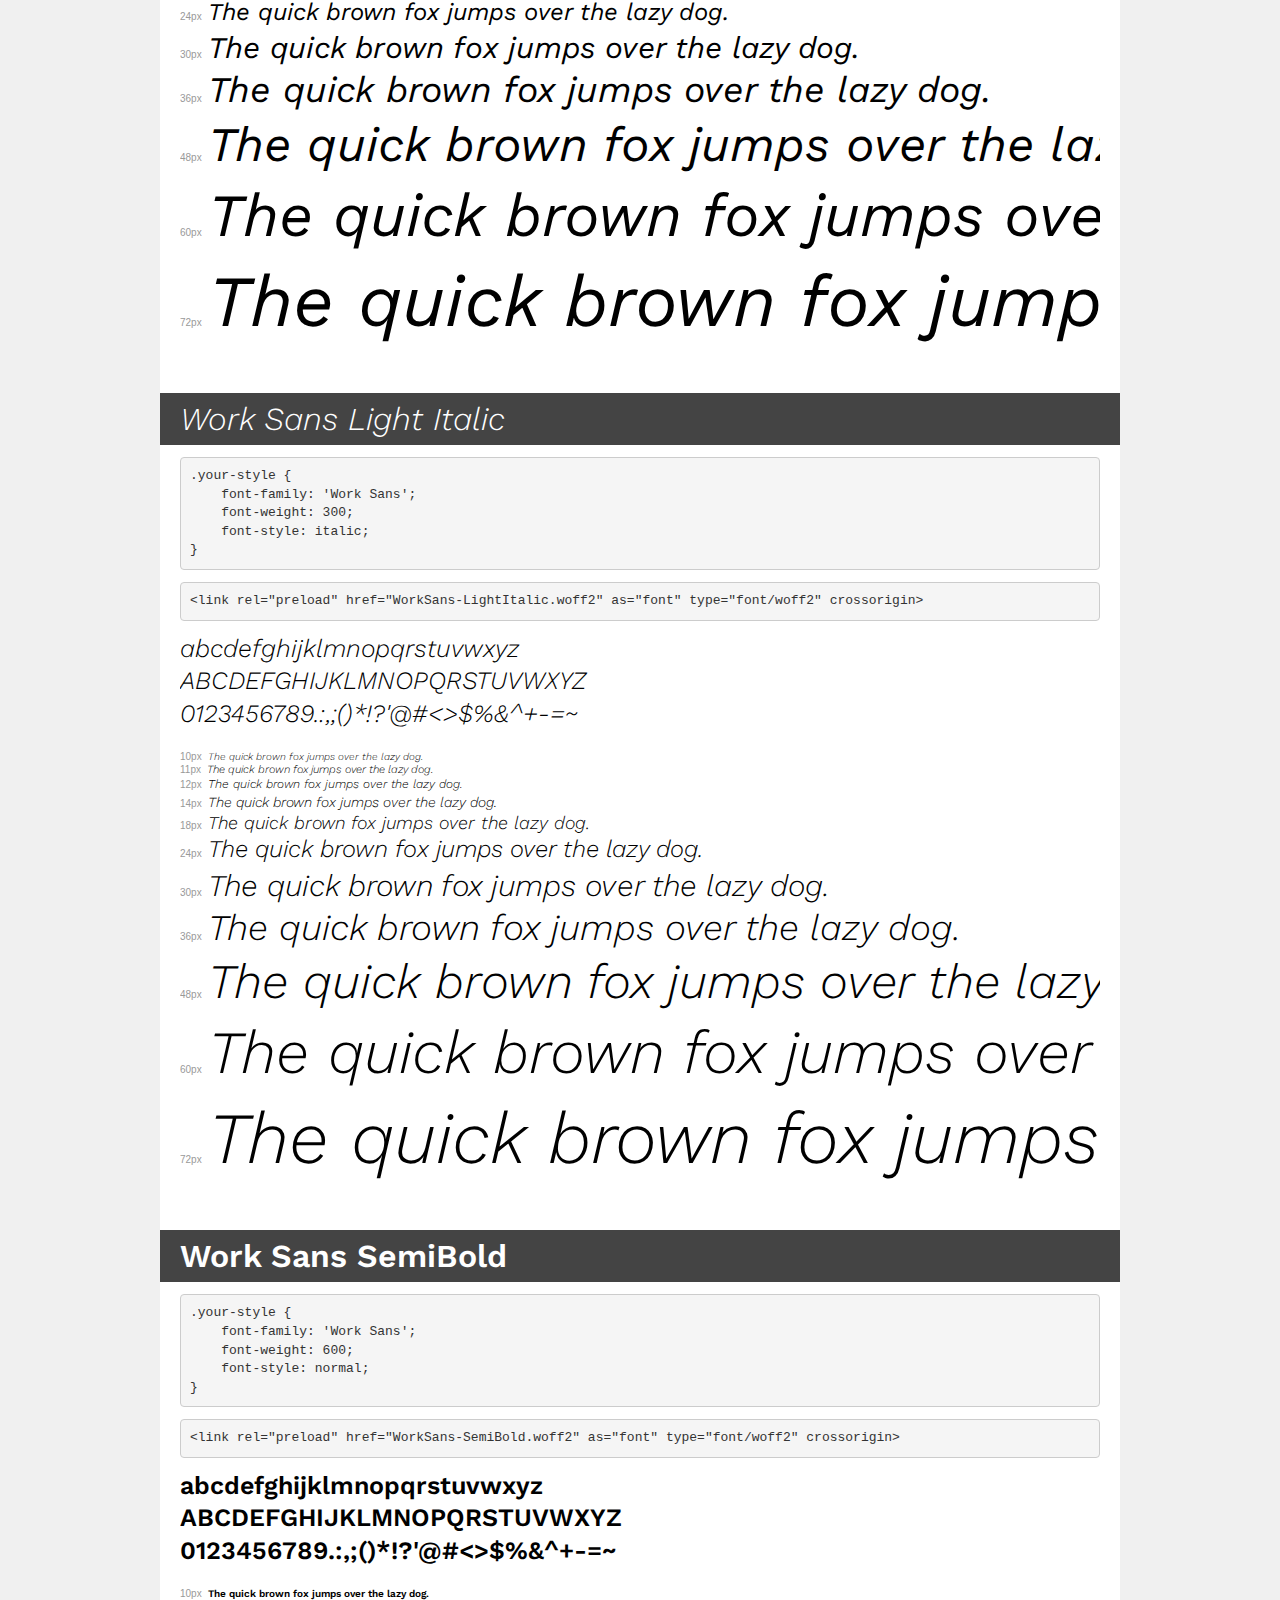
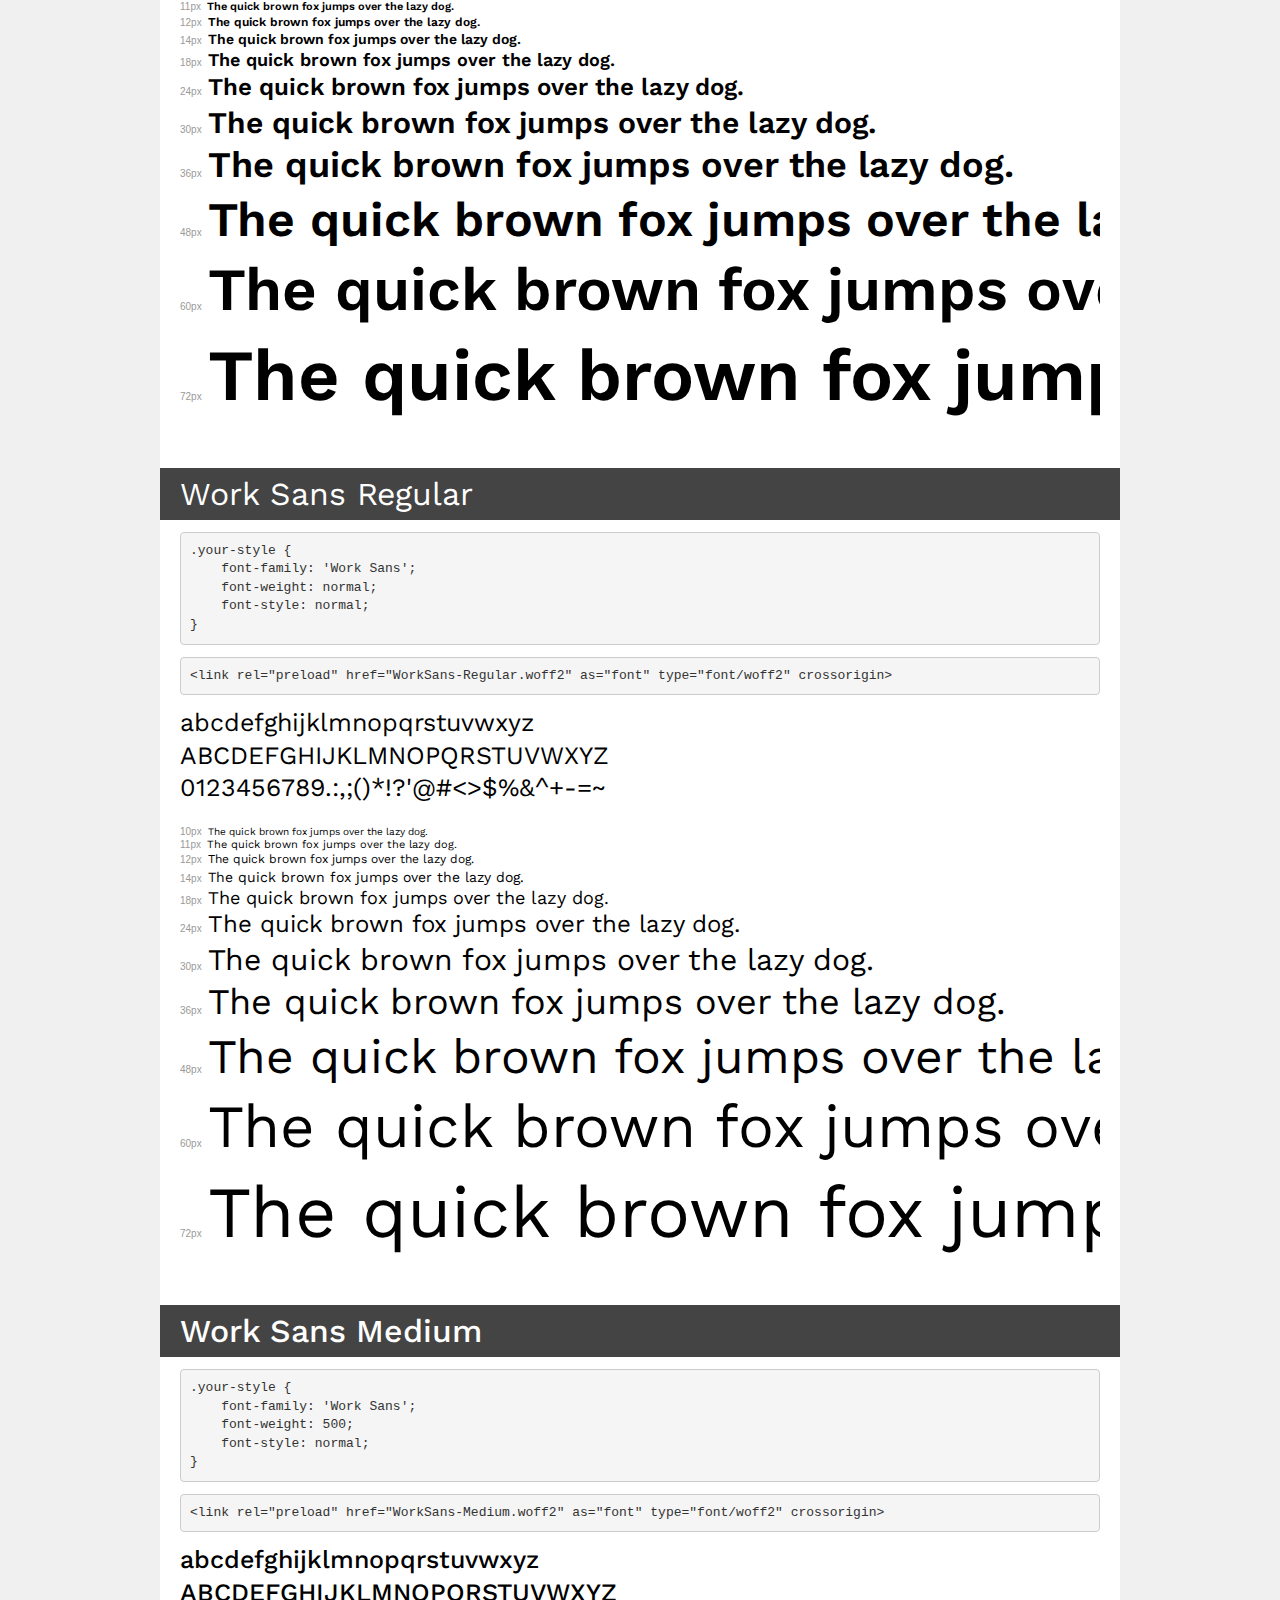
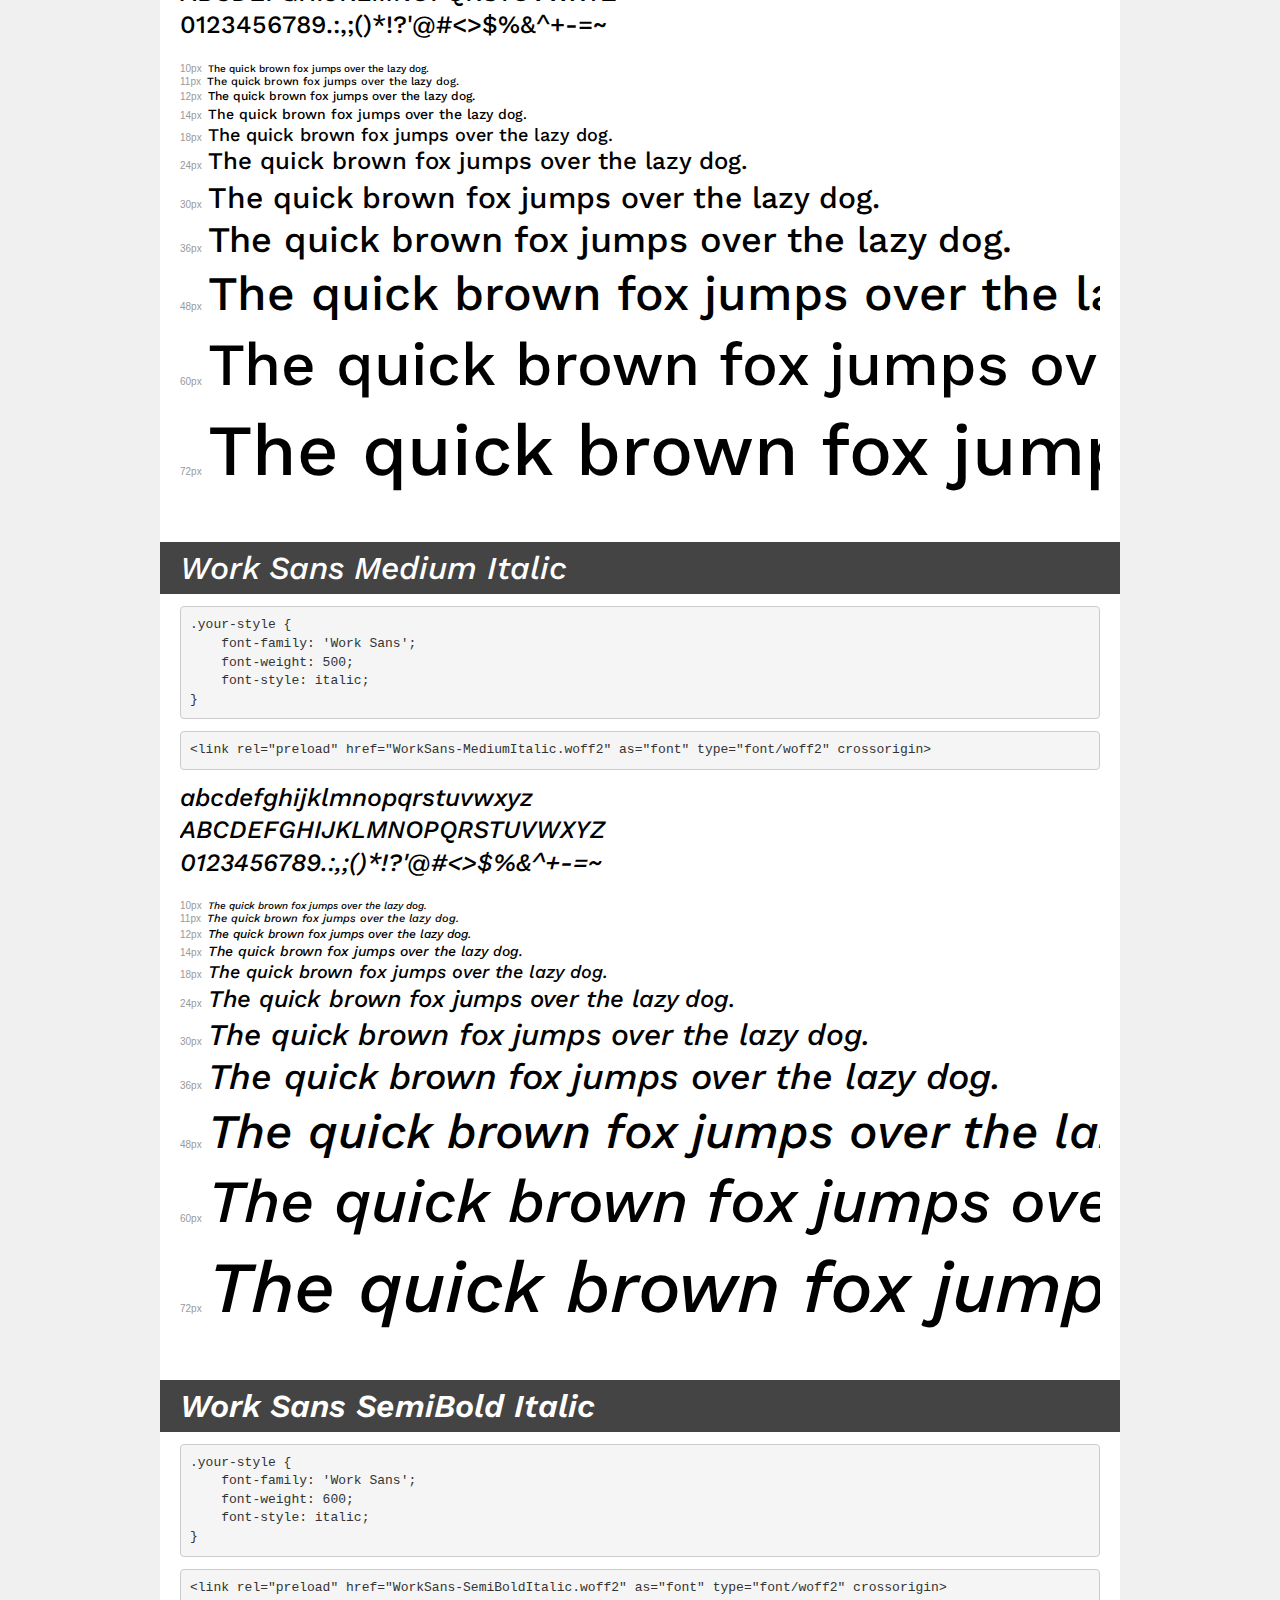
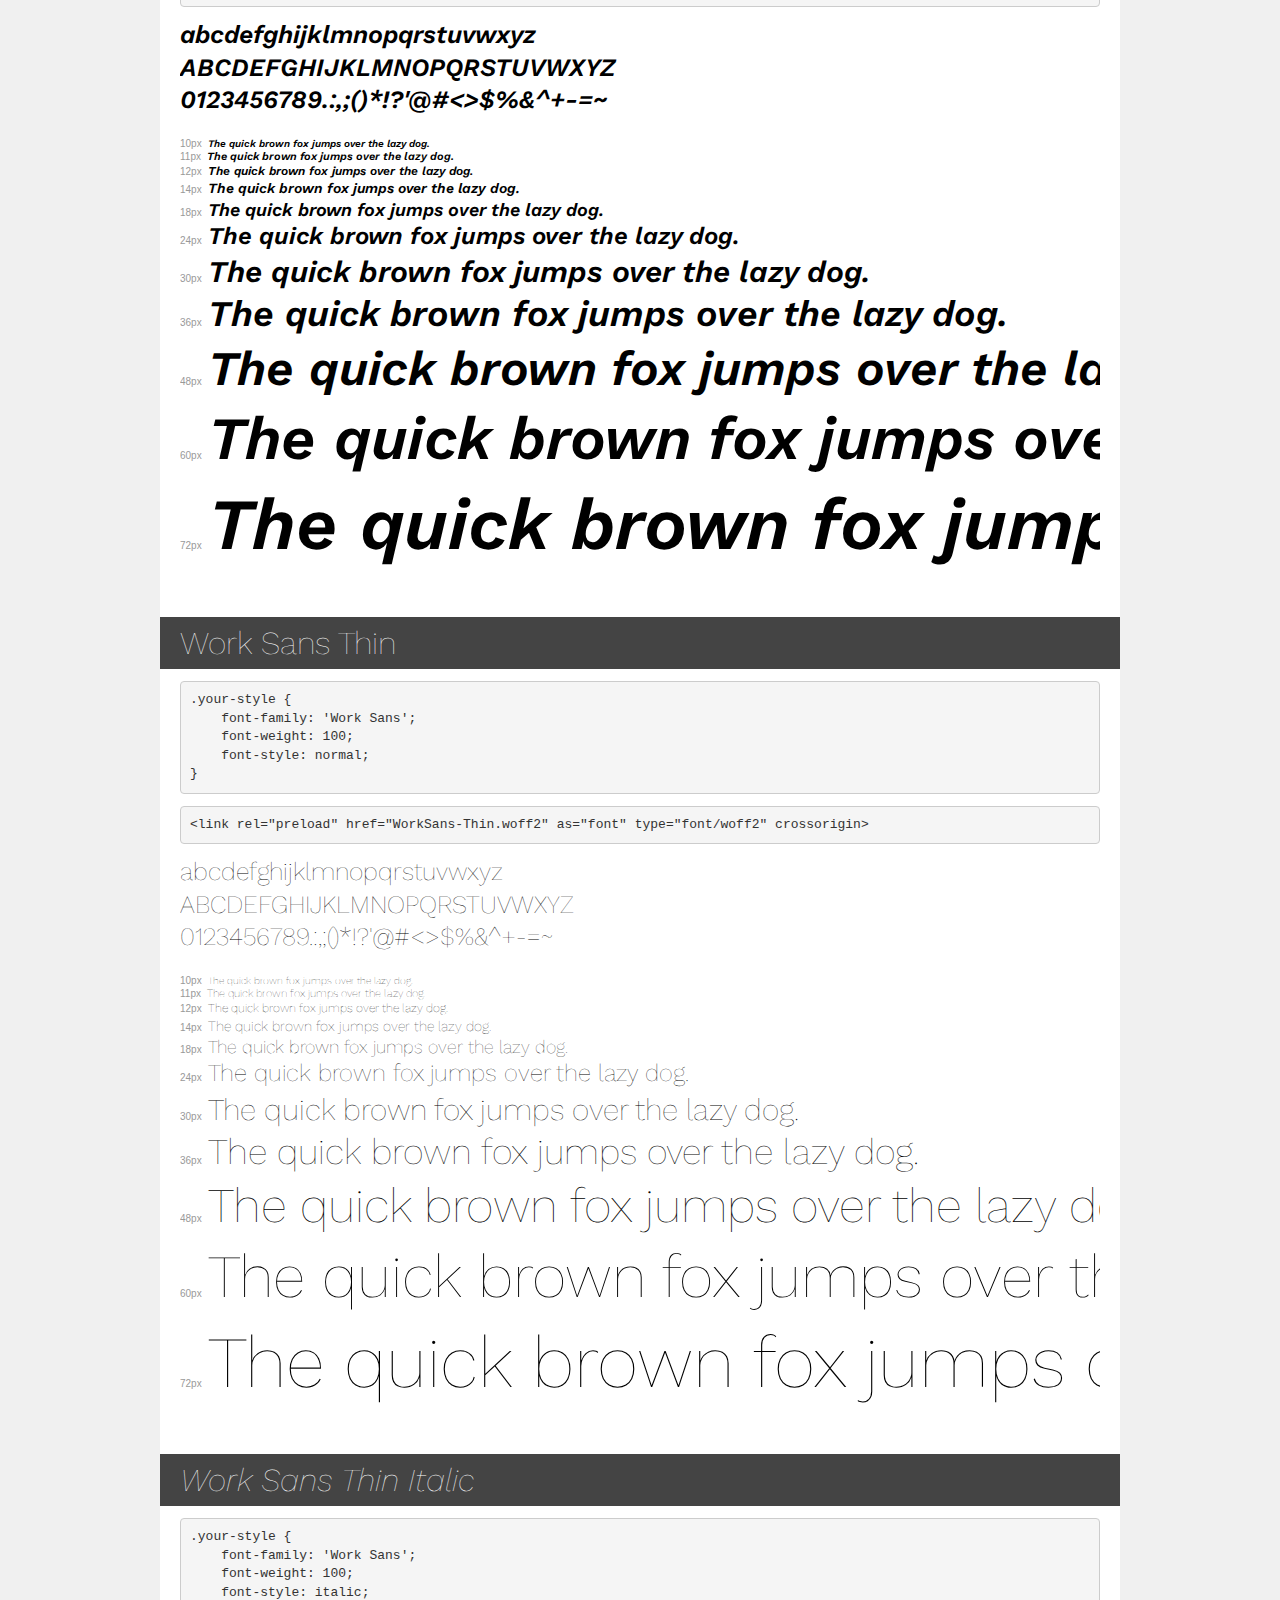
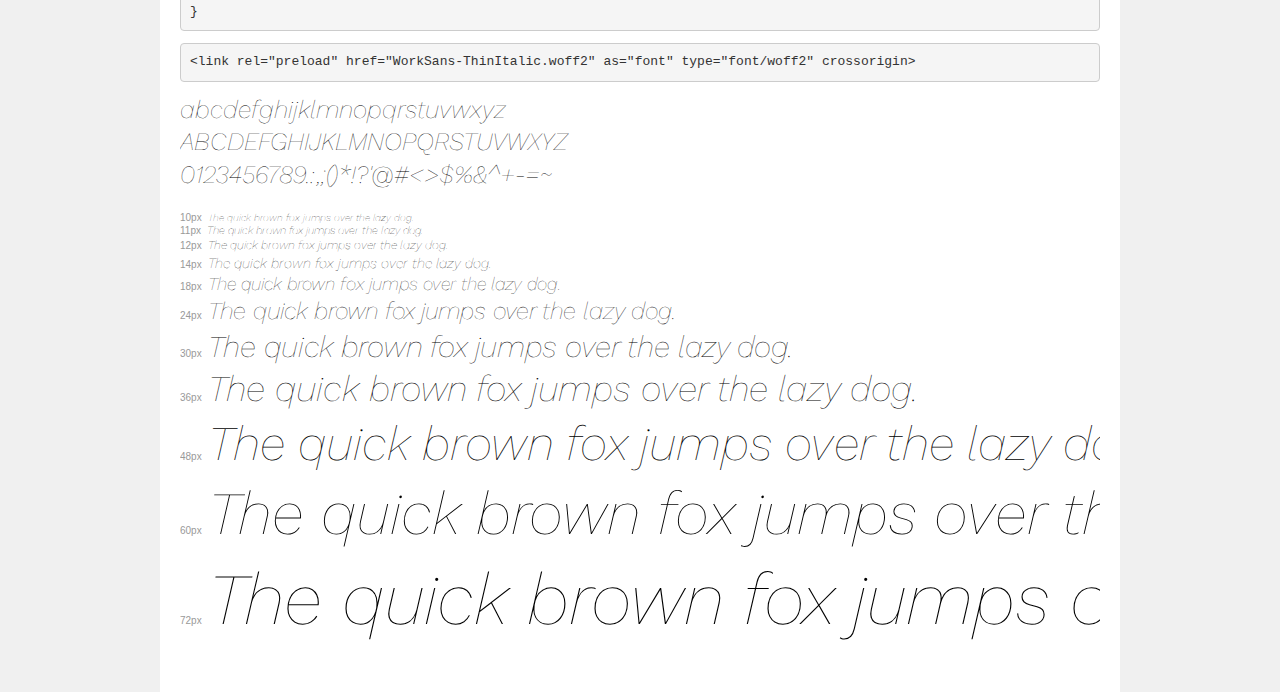
<file: fonts/worksnas/demo.html>
<!DOCTYPE html>
<html lang="en">
<head>
    <meta charset="utf-8">
    <meta http-equiv="X-UA-Compatible" content="IE=edge">
    <meta name="viewport" content="width=device-width, initial-scale=1">
    <meta name="robots" content="noindex, noarchive">
    <meta name="format-detection" content="telephone=no">
    <title>Transfonter demo</title>
    <link href="stylesheet.css" rel="stylesheet">
    <style>
        /*
        http://meyerweb.com/eric/tools/css/reset/
        v2.0 | 20110126
        License: none (public domain)
        */
        html, body, div, span, applet, object, iframe,
        h1, h2, h3, h4, h5, h6, p, blockquote, pre,
        a, abbr, acronym, address, big, cite, code,
        del, dfn, em, img, ins, kbd, q, s, samp,
        small, strike, strong, sub, sup, tt, var,
        b, u, i, center,
        dl, dt, dd, ol, ul, li,
        fieldset, form, label, legend,
        table, caption, tbody, tfoot, thead, tr, th, td,
        article, aside, canvas, details, embed,
        figure, figcaption, footer, header, hgroup,
        menu, nav, output, ruby, section, summary,
        time, mark, audio, video {
            margin: 0;
            padding: 0;
            border: 0;
            font-size: 100%;
            font: inherit;
            vertical-align: baseline;
        }
        /* HTML5 display-role reset for older browsers */
        article, aside, details, figcaption, figure,
        footer, header, hgroup, menu, nav, section {
            display: block;
        }
        body {
            line-height: 1;
        }
        ol, ul {
            list-style: none;
        }
        blockquote, q {
            quotes: none;
        }
        blockquote:before, blockquote:after,
        q:before, q:after {
            content: '';
            content: none;
        }
        table {
            border-collapse: collapse;
            border-spacing: 0;
        }
        /* demo styles */
        body {
            background: #f0f0f0;
            color: #000;
        }
        .page {
            background: #fff;
            width: 920px;
            margin: 0 auto;
            padding: 20px 20px 0 20px;
            overflow: hidden;
        }
        .font-container {
            overflow-x: auto;
            overflow-y: hidden;
            margin-bottom: 40px;
            line-height: 1.3;
            white-space: nowrap;
            padding-bottom: 5px;
        }
        h1 {
            position: relative;
            background: #444;
            font-size: 32px;
            color: #fff;
            padding: 10px 20px;
            margin: 0 -20px 12px -20px;
        }
        .letters {
            font-size: 25px;
            margin-bottom: 20px;
        }
        .s10:before {
            content: '10px';
        }
        .s11:before {
            content: '11px';
        }
        .s12:before {
            content: '12px';
        }
        .s14:before {
            content: '14px';
        }
        .s18:before {
            content: '18px';
        }
        .s24:before {
            content: '24px';
        }
        .s30:before {
            content: '30px';
        }
        .s36:before {
            content: '36px';
        }
        .s48:before {
            content: '48px';
        }
        .s60:before {
            content: '60px';
        }
        .s72:before {
            content: '72px';
        }
        .s10:before, .s11:before, .s12:before, .s14:before,
        .s18:before, .s24:before, .s30:before, .s36:before,
        .s48:before, .s60:before, .s72:before {
            font-family: Arial, sans-serif;
            font-size: 10px;
            font-weight: normal;
            font-style: normal;
            color: #999;
            padding-right: 6px;
        }
        pre {
            display: block;
            padding: 9px;
            margin: 0 0 12px;
            font-family: Monaco, Menlo, Consolas, "Courier New", monospace;
            font-size: 13px;
            line-height: 1.428571429;
            color: #333;
            font-weight: normal;
            font-style: normal;
            background-color: #f5f5f5;
            border: 1px solid #ccc;
            overflow-x: auto;
            border-radius: 4px;
        }
        /* responsive */
        @media (max-width: 959px) {
            .page {
                width: auto;
                margin: 0;
            }
        }
    </style>
</head>
<body>
<div class="page">
    <div class="demo">
        <h1 style="font-family: 'Work Sans'; font-weight: bold; font-style: normal;">Work Sans Bold</h1>
        <pre title="Usage">.your-style {
    font-family: 'Work Sans';
    font-weight: bold;
    font-style: normal;
}</pre>
        <pre title="Preload (optional)">
&lt;link rel=&quot;preload&quot; href=&quot;WorkSans-Bold.woff2&quot; as=&quot;font&quot; type=&quot;font/woff2&quot; crossorigin&gt;</pre>
        <div class="font-container" style="font-family: 'Work Sans'; font-weight: bold; font-style: normal;">
            <p class="letters">
                abcdefghijklmnopqrstuvwxyz<br>
ABCDEFGHIJKLMNOPQRSTUVWXYZ<br>
                0123456789.:,;()*!?'@#&lt;&gt;$%&^+-=~
            </p>
            <p class="s10" style="font-size: 10px;">The quick brown fox jumps over the lazy dog.</p>
            <p class="s11" style="font-size: 11px;">The quick brown fox jumps over the lazy dog.</p>
            <p class="s12" style="font-size: 12px;">The quick brown fox jumps over the lazy dog.</p>
            <p class="s14" style="font-size: 14px;">The quick brown fox jumps over the lazy dog.</p>
            <p class="s18" style="font-size: 18px;">The quick brown fox jumps over the lazy dog.</p>
            <p class="s24" style="font-size: 24px;">The quick brown fox jumps over the lazy dog.</p>
            <p class="s30" style="font-size: 30px;">The quick brown fox jumps over the lazy dog.</p>
            <p class="s36" style="font-size: 36px;">The quick brown fox jumps over the lazy dog.</p>
            <p class="s48" style="font-size: 48px;">The quick brown fox jumps over the lazy dog.</p>
            <p class="s60" style="font-size: 60px;">The quick brown fox jumps over the lazy dog.</p>
            <p class="s72" style="font-size: 72px;">The quick brown fox jumps over the lazy dog.</p>
        </div>
    </div>

    <div class="demo">
        <h1 style="font-family: 'Work Sans'; font-weight: bold; font-style: italic;">Work Sans ExtraBold Italic</h1>
        <pre title="Usage">.your-style {
    font-family: 'Work Sans';
    font-weight: bold;
    font-style: italic;
}</pre>
        <pre title="Preload (optional)">
&lt;link rel=&quot;preload&quot; href=&quot;WorkSans-ExtraBoldItalic.woff2&quot; as=&quot;font&quot; type=&quot;font/woff2&quot; crossorigin&gt;</pre>
        <div class="font-container" style="font-family: 'Work Sans'; font-weight: bold; font-style: italic;">
            <p class="letters">
                abcdefghijklmnopqrstuvwxyz<br>
ABCDEFGHIJKLMNOPQRSTUVWXYZ<br>
                0123456789.:,;()*!?'@#&lt;&gt;$%&^+-=~
            </p>
            <p class="s10" style="font-size: 10px;">The quick brown fox jumps over the lazy dog.</p>
            <p class="s11" style="font-size: 11px;">The quick brown fox jumps over the lazy dog.</p>
            <p class="s12" style="font-size: 12px;">The quick brown fox jumps over the lazy dog.</p>
            <p class="s14" style="font-size: 14px;">The quick brown fox jumps over the lazy dog.</p>
            <p class="s18" style="font-size: 18px;">The quick brown fox jumps over the lazy dog.</p>
            <p class="s24" style="font-size: 24px;">The quick brown fox jumps over the lazy dog.</p>
            <p class="s30" style="font-size: 30px;">The quick brown fox jumps over the lazy dog.</p>
            <p class="s36" style="font-size: 36px;">The quick brown fox jumps over the lazy dog.</p>
            <p class="s48" style="font-size: 48px;">The quick brown fox jumps over the lazy dog.</p>
            <p class="s60" style="font-size: 60px;">The quick brown fox jumps over the lazy dog.</p>
            <p class="s72" style="font-size: 72px;">The quick brown fox jumps over the lazy dog.</p>
        </div>
    </div>

    <div class="demo">
        <h1 style="font-family: 'Work Sans'; font-weight: 900; font-style: normal;">Work Sans Black</h1>
        <pre title="Usage">.your-style {
    font-family: 'Work Sans';
    font-weight: 900;
    font-style: normal;
}</pre>
        <pre title="Preload (optional)">
&lt;link rel=&quot;preload&quot; href=&quot;WorkSans-Black.woff2&quot; as=&quot;font&quot; type=&quot;font/woff2&quot; crossorigin&gt;</pre>
        <div class="font-container" style="font-family: 'Work Sans'; font-weight: 900; font-style: normal;">
            <p class="letters">
                abcdefghijklmnopqrstuvwxyz<br>
ABCDEFGHIJKLMNOPQRSTUVWXYZ<br>
                0123456789.:,;()*!?'@#&lt;&gt;$%&^+-=~
            </p>
            <p class="s10" style="font-size: 10px;">The quick brown fox jumps over the lazy dog.</p>
            <p class="s11" style="font-size: 11px;">The quick brown fox jumps over the lazy dog.</p>
            <p class="s12" style="font-size: 12px;">The quick brown fox jumps over the lazy dog.</p>
            <p class="s14" style="font-size: 14px;">The quick brown fox jumps over the lazy dog.</p>
            <p class="s18" style="font-size: 18px;">The quick brown fox jumps over the lazy dog.</p>
            <p class="s24" style="font-size: 24px;">The quick brown fox jumps over the lazy dog.</p>
            <p class="s30" style="font-size: 30px;">The quick brown fox jumps over the lazy dog.</p>
            <p class="s36" style="font-size: 36px;">The quick brown fox jumps over the lazy dog.</p>
            <p class="s48" style="font-size: 48px;">The quick brown fox jumps over the lazy dog.</p>
            <p class="s60" style="font-size: 60px;">The quick brown fox jumps over the lazy dog.</p>
            <p class="s72" style="font-size: 72px;">The quick brown fox jumps over the lazy dog.</p>
        </div>
    </div>

    <div class="demo">
        <h1 style="font-family: 'Work Sans'; font-weight: bold; font-style: normal;">Work Sans ExtraBold</h1>
        <pre title="Usage">.your-style {
    font-family: 'Work Sans';
    font-weight: bold;
    font-style: normal;
}</pre>
        <pre title="Preload (optional)">
&lt;link rel=&quot;preload&quot; href=&quot;WorkSans-ExtraBold.woff2&quot; as=&quot;font&quot; type=&quot;font/woff2&quot; crossorigin&gt;</pre>
        <div class="font-container" style="font-family: 'Work Sans'; font-weight: bold; font-style: normal;">
            <p class="letters">
                abcdefghijklmnopqrstuvwxyz<br>
ABCDEFGHIJKLMNOPQRSTUVWXYZ<br>
                0123456789.:,;()*!?'@#&lt;&gt;$%&^+-=~
            </p>
            <p class="s10" style="font-size: 10px;">The quick brown fox jumps over the lazy dog.</p>
            <p class="s11" style="font-size: 11px;">The quick brown fox jumps over the lazy dog.</p>
            <p class="s12" style="font-size: 12px;">The quick brown fox jumps over the lazy dog.</p>
            <p class="s14" style="font-size: 14px;">The quick brown fox jumps over the lazy dog.</p>
            <p class="s18" style="font-size: 18px;">The quick brown fox jumps over the lazy dog.</p>
            <p class="s24" style="font-size: 24px;">The quick brown fox jumps over the lazy dog.</p>
            <p class="s30" style="font-size: 30px;">The quick brown fox jumps over the lazy dog.</p>
            <p class="s36" style="font-size: 36px;">The quick brown fox jumps over the lazy dog.</p>
            <p class="s48" style="font-size: 48px;">The quick brown fox jumps over the lazy dog.</p>
            <p class="s60" style="font-size: 60px;">The quick brown fox jumps over the lazy dog.</p>
            <p class="s72" style="font-size: 72px;">The quick brown fox jumps over the lazy dog.</p>
        </div>
    </div>

    <div class="demo">
        <h1 style="font-family: 'Work Sans'; font-weight: 900; font-style: italic;">Work Sans Black Italic</h1>
        <pre title="Usage">.your-style {
    font-family: 'Work Sans';
    font-weight: 900;
    font-style: italic;
}</pre>
        <pre title="Preload (optional)">
&lt;link rel=&quot;preload&quot; href=&quot;WorkSans-BlackItalic.woff2&quot; as=&quot;font&quot; type=&quot;font/woff2&quot; crossorigin&gt;</pre>
        <div class="font-container" style="font-family: 'Work Sans'; font-weight: 900; font-style: italic;">
            <p class="letters">
                abcdefghijklmnopqrstuvwxyz<br>
ABCDEFGHIJKLMNOPQRSTUVWXYZ<br>
                0123456789.:,;()*!?'@#&lt;&gt;$%&^+-=~
            </p>
            <p class="s10" style="font-size: 10px;">The quick brown fox jumps over the lazy dog.</p>
            <p class="s11" style="font-size: 11px;">The quick brown fox jumps over the lazy dog.</p>
            <p class="s12" style="font-size: 12px;">The quick brown fox jumps over the lazy dog.</p>
            <p class="s14" style="font-size: 14px;">The quick brown fox jumps over the lazy dog.</p>
            <p class="s18" style="font-size: 18px;">The quick brown fox jumps over the lazy dog.</p>
            <p class="s24" style="font-size: 24px;">The quick brown fox jumps over the lazy dog.</p>
            <p class="s30" style="font-size: 30px;">The quick brown fox jumps over the lazy dog.</p>
            <p class="s36" style="font-size: 36px;">The quick brown fox jumps over the lazy dog.</p>
            <p class="s48" style="font-size: 48px;">The quick brown fox jumps over the lazy dog.</p>
            <p class="s60" style="font-size: 60px;">The quick brown fox jumps over the lazy dog.</p>
            <p class="s72" style="font-size: 72px;">The quick brown fox jumps over the lazy dog.</p>
        </div>
    </div>

    <div class="demo">
        <h1 style="font-family: 'Work Sans'; font-weight: bold; font-style: italic;">Work Sans Bold Italic</h1>
        <pre title="Usage">.your-style {
    font-family: 'Work Sans';
    font-weight: bold;
    font-style: italic;
}</pre>
        <pre title="Preload (optional)">
&lt;link rel=&quot;preload&quot; href=&quot;WorkSans-BoldItalic.woff2&quot; as=&quot;font&quot; type=&quot;font/woff2&quot; crossorigin&gt;</pre>
        <div class="font-container" style="font-family: 'Work Sans'; font-weight: bold; font-style: italic;">
            <p class="letters">
                abcdefghijklmnopqrstuvwxyz<br>
ABCDEFGHIJKLMNOPQRSTUVWXYZ<br>
                0123456789.:,;()*!?'@#&lt;&gt;$%&^+-=~
            </p>
            <p class="s10" style="font-size: 10px;">The quick brown fox jumps over the lazy dog.</p>
            <p class="s11" style="font-size: 11px;">The quick brown fox jumps over the lazy dog.</p>
            <p class="s12" style="font-size: 12px;">The quick brown fox jumps over the lazy dog.</p>
            <p class="s14" style="font-size: 14px;">The quick brown fox jumps over the lazy dog.</p>
            <p class="s18" style="font-size: 18px;">The quick brown fox jumps over the lazy dog.</p>
            <p class="s24" style="font-size: 24px;">The quick brown fox jumps over the lazy dog.</p>
            <p class="s30" style="font-size: 30px;">The quick brown fox jumps over the lazy dog.</p>
            <p class="s36" style="font-size: 36px;">The quick brown fox jumps over the lazy dog.</p>
            <p class="s48" style="font-size: 48px;">The quick brown fox jumps over the lazy dog.</p>
            <p class="s60" style="font-size: 60px;">The quick brown fox jumps over the lazy dog.</p>
            <p class="s72" style="font-size: 72px;">The quick brown fox jumps over the lazy dog.</p>
        </div>
    </div>

    <div class="demo">
        <h1 style="font-family: 'Work Sans'; font-weight: 200; font-style: normal;">Work Sans ExtraLight</h1>
        <pre title="Usage">.your-style {
    font-family: 'Work Sans';
    font-weight: 200;
    font-style: normal;
}</pre>
        <pre title="Preload (optional)">
&lt;link rel=&quot;preload&quot; href=&quot;WorkSans-ExtraLight.woff2&quot; as=&quot;font&quot; type=&quot;font/woff2&quot; crossorigin&gt;</pre>
        <div class="font-container" style="font-family: 'Work Sans'; font-weight: 200; font-style: normal;">
            <p class="letters">
                abcdefghijklmnopqrstuvwxyz<br>
ABCDEFGHIJKLMNOPQRSTUVWXYZ<br>
                0123456789.:,;()*!?'@#&lt;&gt;$%&^+-=~
            </p>
            <p class="s10" style="font-size: 10px;">The quick brown fox jumps over the lazy dog.</p>
            <p class="s11" style="font-size: 11px;">The quick brown fox jumps over the lazy dog.</p>
            <p class="s12" style="font-size: 12px;">The quick brown fox jumps over the lazy dog.</p>
            <p class="s14" style="font-size: 14px;">The quick brown fox jumps over the lazy dog.</p>
            <p class="s18" style="font-size: 18px;">The quick brown fox jumps over the lazy dog.</p>
            <p class="s24" style="font-size: 24px;">The quick brown fox jumps over the lazy dog.</p>
            <p class="s30" style="font-size: 30px;">The quick brown fox jumps over the lazy dog.</p>
            <p class="s36" style="font-size: 36px;">The quick brown fox jumps over the lazy dog.</p>
            <p class="s48" style="font-size: 48px;">The quick brown fox jumps over the lazy dog.</p>
            <p class="s60" style="font-size: 60px;">The quick brown fox jumps over the lazy dog.</p>
            <p class="s72" style="font-size: 72px;">The quick brown fox jumps over the lazy dog.</p>
        </div>
    </div>

    <div class="demo">
        <h1 style="font-family: 'Work Sans'; font-weight: 300; font-style: normal;">Work Sans Light</h1>
        <pre title="Usage">.your-style {
    font-family: 'Work Sans';
    font-weight: 300;
    font-style: normal;
}</pre>
        <pre title="Preload (optional)">
&lt;link rel=&quot;preload&quot; href=&quot;WorkSans-Light.woff2&quot; as=&quot;font&quot; type=&quot;font/woff2&quot; crossorigin&gt;</pre>
        <div class="font-container" style="font-family: 'Work Sans'; font-weight: 300; font-style: normal;">
            <p class="letters">
                abcdefghijklmnopqrstuvwxyz<br>
ABCDEFGHIJKLMNOPQRSTUVWXYZ<br>
                0123456789.:,;()*!?'@#&lt;&gt;$%&^+-=~
            </p>
            <p class="s10" style="font-size: 10px;">The quick brown fox jumps over the lazy dog.</p>
            <p class="s11" style="font-size: 11px;">The quick brown fox jumps over the lazy dog.</p>
            <p class="s12" style="font-size: 12px;">The quick brown fox jumps over the lazy dog.</p>
            <p class="s14" style="font-size: 14px;">The quick brown fox jumps over the lazy dog.</p>
            <p class="s18" style="font-size: 18px;">The quick brown fox jumps over the lazy dog.</p>
            <p class="s24" style="font-size: 24px;">The quick brown fox jumps over the lazy dog.</p>
            <p class="s30" style="font-size: 30px;">The quick brown fox jumps over the lazy dog.</p>
            <p class="s36" style="font-size: 36px;">The quick brown fox jumps over the lazy dog.</p>
            <p class="s48" style="font-size: 48px;">The quick brown fox jumps over the lazy dog.</p>
            <p class="s60" style="font-size: 60px;">The quick brown fox jumps over the lazy dog.</p>
            <p class="s72" style="font-size: 72px;">The quick brown fox jumps over the lazy dog.</p>
        </div>
    </div>

    <div class="demo">
        <h1 style="font-family: 'Work Sans'; font-weight: 200; font-style: italic;">Work Sans ExtraLight Italic</h1>
        <pre title="Usage">.your-style {
    font-family: 'Work Sans';
    font-weight: 200;
    font-style: italic;
}</pre>
        <pre title="Preload (optional)">
&lt;link rel=&quot;preload&quot; href=&quot;WorkSans-ExtraLightItalic.woff2&quot; as=&quot;font&quot; type=&quot;font/woff2&quot; crossorigin&gt;</pre>
        <div class="font-container" style="font-family: 'Work Sans'; font-weight: 200; font-style: italic;">
            <p class="letters">
                abcdefghijklmnopqrstuvwxyz<br>
ABCDEFGHIJKLMNOPQRSTUVWXYZ<br>
                0123456789.:,;()*!?'@#&lt;&gt;$%&^+-=~
            </p>
            <p class="s10" style="font-size: 10px;">The quick brown fox jumps over the lazy dog.</p>
            <p class="s11" style="font-size: 11px;">The quick brown fox jumps over the lazy dog.</p>
            <p class="s12" style="font-size: 12px;">The quick brown fox jumps over the lazy dog.</p>
            <p class="s14" style="font-size: 14px;">The quick brown fox jumps over the lazy dog.</p>
            <p class="s18" style="font-size: 18px;">The quick brown fox jumps over the lazy dog.</p>
            <p class="s24" style="font-size: 24px;">The quick brown fox jumps over the lazy dog.</p>
            <p class="s30" style="font-size: 30px;">The quick brown fox jumps over the lazy dog.</p>
            <p class="s36" style="font-size: 36px;">The quick brown fox jumps over the lazy dog.</p>
            <p class="s48" style="font-size: 48px;">The quick brown fox jumps over the lazy dog.</p>
            <p class="s60" style="font-size: 60px;">The quick brown fox jumps over the lazy dog.</p>
            <p class="s72" style="font-size: 72px;">The quick brown fox jumps over the lazy dog.</p>
        </div>
    </div>

    <div class="demo">
        <h1 style="font-family: 'Work Sans'; font-weight: normal; font-style: italic;">Work Sans Italic</h1>
        <pre title="Usage">.your-style {
    font-family: 'Work Sans';
    font-weight: normal;
    font-style: italic;
}</pre>
        <pre title="Preload (optional)">
&lt;link rel=&quot;preload&quot; href=&quot;WorkSans-Italic.woff2&quot; as=&quot;font&quot; type=&quot;font/woff2&quot; crossorigin&gt;</pre>
        <div class="font-container" style="font-family: 'Work Sans'; font-weight: normal; font-style: italic;">
            <p class="letters">
                abcdefghijklmnopqrstuvwxyz<br>
ABCDEFGHIJKLMNOPQRSTUVWXYZ<br>
                0123456789.:,;()*!?'@#&lt;&gt;$%&^+-=~
            </p>
            <p class="s10" style="font-size: 10px;">The quick brown fox jumps over the lazy dog.</p>
            <p class="s11" style="font-size: 11px;">The quick brown fox jumps over the lazy dog.</p>
            <p class="s12" style="font-size: 12px;">The quick brown fox jumps over the lazy dog.</p>
            <p class="s14" style="font-size: 14px;">The quick brown fox jumps over the lazy dog.</p>
            <p class="s18" style="font-size: 18px;">The quick brown fox jumps over the lazy dog.</p>
            <p class="s24" style="font-size: 24px;">The quick brown fox jumps over the lazy dog.</p>
            <p class="s30" style="font-size: 30px;">The quick brown fox jumps over the lazy dog.</p>
            <p class="s36" style="font-size: 36px;">The quick brown fox jumps over the lazy dog.</p>
            <p class="s48" style="font-size: 48px;">The quick brown fox jumps over the lazy dog.</p>
            <p class="s60" style="font-size: 60px;">The quick brown fox jumps over the lazy dog.</p>
            <p class="s72" style="font-size: 72px;">The quick brown fox jumps over the lazy dog.</p>
        </div>
    </div>

    <div class="demo">
        <h1 style="font-family: 'Work Sans'; font-weight: 300; font-style: italic;">Work Sans Light Italic</h1>
        <pre title="Usage">.your-style {
    font-family: 'Work Sans';
    font-weight: 300;
    font-style: italic;
}</pre>
        <pre title="Preload (optional)">
&lt;link rel=&quot;preload&quot; href=&quot;WorkSans-LightItalic.woff2&quot; as=&quot;font&quot; type=&quot;font/woff2&quot; crossorigin&gt;</pre>
        <div class="font-container" style="font-family: 'Work Sans'; font-weight: 300; font-style: italic;">
            <p class="letters">
                abcdefghijklmnopqrstuvwxyz<br>
ABCDEFGHIJKLMNOPQRSTUVWXYZ<br>
                0123456789.:,;()*!?'@#&lt;&gt;$%&^+-=~
            </p>
            <p class="s10" style="font-size: 10px;">The quick brown fox jumps over the lazy dog.</p>
            <p class="s11" style="font-size: 11px;">The quick brown fox jumps over the lazy dog.</p>
            <p class="s12" style="font-size: 12px;">The quick brown fox jumps over the lazy dog.</p>
            <p class="s14" style="font-size: 14px;">The quick brown fox jumps over the lazy dog.</p>
            <p class="s18" style="font-size: 18px;">The quick brown fox jumps over the lazy dog.</p>
            <p class="s24" style="font-size: 24px;">The quick brown fox jumps over the lazy dog.</p>
            <p class="s30" style="font-size: 30px;">The quick brown fox jumps over the lazy dog.</p>
            <p class="s36" style="font-size: 36px;">The quick brown fox jumps over the lazy dog.</p>
            <p class="s48" style="font-size: 48px;">The quick brown fox jumps over the lazy dog.</p>
            <p class="s60" style="font-size: 60px;">The quick brown fox jumps over the lazy dog.</p>
            <p class="s72" style="font-size: 72px;">The quick brown fox jumps over the lazy dog.</p>
        </div>
    </div>

    <div class="demo">
        <h1 style="font-family: 'Work Sans'; font-weight: 600; font-style: normal;">Work Sans SemiBold</h1>
        <pre title="Usage">.your-style {
    font-family: 'Work Sans';
    font-weight: 600;
    font-style: normal;
}</pre>
        <pre title="Preload (optional)">
&lt;link rel=&quot;preload&quot; href=&quot;WorkSans-SemiBold.woff2&quot; as=&quot;font&quot; type=&quot;font/woff2&quot; crossorigin&gt;</pre>
        <div class="font-container" style="font-family: 'Work Sans'; font-weight: 600; font-style: normal;">
            <p class="letters">
                abcdefghijklmnopqrstuvwxyz<br>
ABCDEFGHIJKLMNOPQRSTUVWXYZ<br>
                0123456789.:,;()*!?'@#&lt;&gt;$%&^+-=~
            </p>
            <p class="s10" style="font-size: 10px;">The quick brown fox jumps over the lazy dog.</p>
            <p class="s11" style="font-size: 11px;">The quick brown fox jumps over the lazy dog.</p>
            <p class="s12" style="font-size: 12px;">The quick brown fox jumps over the lazy dog.</p>
            <p class="s14" style="font-size: 14px;">The quick brown fox jumps over the lazy dog.</p>
            <p class="s18" style="font-size: 18px;">The quick brown fox jumps over the lazy dog.</p>
            <p class="s24" style="font-size: 24px;">The quick brown fox jumps over the lazy dog.</p>
            <p class="s30" style="font-size: 30px;">The quick brown fox jumps over the lazy dog.</p>
            <p class="s36" style="font-size: 36px;">The quick brown fox jumps over the lazy dog.</p>
            <p class="s48" style="font-size: 48px;">The quick brown fox jumps over the lazy dog.</p>
            <p class="s60" style="font-size: 60px;">The quick brown fox jumps over the lazy dog.</p>
            <p class="s72" style="font-size: 72px;">The quick brown fox jumps over the lazy dog.</p>
        </div>
    </div>

    <div class="demo">
        <h1 style="font-family: 'Work Sans'; font-weight: normal; font-style: normal;">Work Sans Regular</h1>
        <pre title="Usage">.your-style {
    font-family: 'Work Sans';
    font-weight: normal;
    font-style: normal;
}</pre>
        <pre title="Preload (optional)">
&lt;link rel=&quot;preload&quot; href=&quot;WorkSans-Regular.woff2&quot; as=&quot;font&quot; type=&quot;font/woff2&quot; crossorigin&gt;</pre>
        <div class="font-container" style="font-family: 'Work Sans'; font-weight: normal; font-style: normal;">
            <p class="letters">
                abcdefghijklmnopqrstuvwxyz<br>
ABCDEFGHIJKLMNOPQRSTUVWXYZ<br>
                0123456789.:,;()*!?'@#&lt;&gt;$%&^+-=~
            </p>
            <p class="s10" style="font-size: 10px;">The quick brown fox jumps over the lazy dog.</p>
            <p class="s11" style="font-size: 11px;">The quick brown fox jumps over the lazy dog.</p>
            <p class="s12" style="font-size: 12px;">The quick brown fox jumps over the lazy dog.</p>
            <p class="s14" style="font-size: 14px;">The quick brown fox jumps over the lazy dog.</p>
            <p class="s18" style="font-size: 18px;">The quick brown fox jumps over the lazy dog.</p>
            <p class="s24" style="font-size: 24px;">The quick brown fox jumps over the lazy dog.</p>
            <p class="s30" style="font-size: 30px;">The quick brown fox jumps over the lazy dog.</p>
            <p class="s36" style="font-size: 36px;">The quick brown fox jumps over the lazy dog.</p>
            <p class="s48" style="font-size: 48px;">The quick brown fox jumps over the lazy dog.</p>
            <p class="s60" style="font-size: 60px;">The quick brown fox jumps over the lazy dog.</p>
            <p class="s72" style="font-size: 72px;">The quick brown fox jumps over the lazy dog.</p>
        </div>
    </div>

    <div class="demo">
        <h1 style="font-family: 'Work Sans'; font-weight: 500; font-style: normal;">Work Sans Medium</h1>
        <pre title="Usage">.your-style {
    font-family: 'Work Sans';
    font-weight: 500;
    font-style: normal;
}</pre>
        <pre title="Preload (optional)">
&lt;link rel=&quot;preload&quot; href=&quot;WorkSans-Medium.woff2&quot; as=&quot;font&quot; type=&quot;font/woff2&quot; crossorigin&gt;</pre>
        <div class="font-container" style="font-family: 'Work Sans'; font-weight: 500; font-style: normal;">
            <p class="letters">
                abcdefghijklmnopqrstuvwxyz<br>
ABCDEFGHIJKLMNOPQRSTUVWXYZ<br>
                0123456789.:,;()*!?'@#&lt;&gt;$%&^+-=~
            </p>
            <p class="s10" style="font-size: 10px;">The quick brown fox jumps over the lazy dog.</p>
            <p class="s11" style="font-size: 11px;">The quick brown fox jumps over the lazy dog.</p>
            <p class="s12" style="font-size: 12px;">The quick brown fox jumps over the lazy dog.</p>
            <p class="s14" style="font-size: 14px;">The quick brown fox jumps over the lazy dog.</p>
            <p class="s18" style="font-size: 18px;">The quick brown fox jumps over the lazy dog.</p>
            <p class="s24" style="font-size: 24px;">The quick brown fox jumps over the lazy dog.</p>
            <p class="s30" style="font-size: 30px;">The quick brown fox jumps over the lazy dog.</p>
            <p class="s36" style="font-size: 36px;">The quick brown fox jumps over the lazy dog.</p>
            <p class="s48" style="font-size: 48px;">The quick brown fox jumps over the lazy dog.</p>
            <p class="s60" style="font-size: 60px;">The quick brown fox jumps over the lazy dog.</p>
            <p class="s72" style="font-size: 72px;">The quick brown fox jumps over the lazy dog.</p>
        </div>
    </div>

    <div class="demo">
        <h1 style="font-family: 'Work Sans'; font-weight: 500; font-style: italic;">Work Sans Medium Italic</h1>
        <pre title="Usage">.your-style {
    font-family: 'Work Sans';
    font-weight: 500;
    font-style: italic;
}</pre>
        <pre title="Preload (optional)">
&lt;link rel=&quot;preload&quot; href=&quot;WorkSans-MediumItalic.woff2&quot; as=&quot;font&quot; type=&quot;font/woff2&quot; crossorigin&gt;</pre>
        <div class="font-container" style="font-family: 'Work Sans'; font-weight: 500; font-style: italic;">
            <p class="letters">
                abcdefghijklmnopqrstuvwxyz<br>
ABCDEFGHIJKLMNOPQRSTUVWXYZ<br>
                0123456789.:,;()*!?'@#&lt;&gt;$%&^+-=~
            </p>
            <p class="s10" style="font-size: 10px;">The quick brown fox jumps over the lazy dog.</p>
            <p class="s11" style="font-size: 11px;">The quick brown fox jumps over the lazy dog.</p>
            <p class="s12" style="font-size: 12px;">The quick brown fox jumps over the lazy dog.</p>
            <p class="s14" style="font-size: 14px;">The quick brown fox jumps over the lazy dog.</p>
            <p class="s18" style="font-size: 18px;">The quick brown fox jumps over the lazy dog.</p>
            <p class="s24" style="font-size: 24px;">The quick brown fox jumps over the lazy dog.</p>
            <p class="s30" style="font-size: 30px;">The quick brown fox jumps over the lazy dog.</p>
            <p class="s36" style="font-size: 36px;">The quick brown fox jumps over the lazy dog.</p>
            <p class="s48" style="font-size: 48px;">The quick brown fox jumps over the lazy dog.</p>
            <p class="s60" style="font-size: 60px;">The quick brown fox jumps over the lazy dog.</p>
            <p class="s72" style="font-size: 72px;">The quick brown fox jumps over the lazy dog.</p>
        </div>
    </div>

    <div class="demo">
        <h1 style="font-family: 'Work Sans'; font-weight: 600; font-style: italic;">Work Sans SemiBold Italic</h1>
        <pre title="Usage">.your-style {
    font-family: 'Work Sans';
    font-weight: 600;
    font-style: italic;
}</pre>
        <pre title="Preload (optional)">
&lt;link rel=&quot;preload&quot; href=&quot;WorkSans-SemiBoldItalic.woff2&quot; as=&quot;font&quot; type=&quot;font/woff2&quot; crossorigin&gt;</pre>
        <div class="font-container" style="font-family: 'Work Sans'; font-weight: 600; font-style: italic;">
            <p class="letters">
                abcdefghijklmnopqrstuvwxyz<br>
ABCDEFGHIJKLMNOPQRSTUVWXYZ<br>
                0123456789.:,;()*!?'@#&lt;&gt;$%&^+-=~
            </p>
            <p class="s10" style="font-size: 10px;">The quick brown fox jumps over the lazy dog.</p>
            <p class="s11" style="font-size: 11px;">The quick brown fox jumps over the lazy dog.</p>
            <p class="s12" style="font-size: 12px;">The quick brown fox jumps over the lazy dog.</p>
            <p class="s14" style="font-size: 14px;">The quick brown fox jumps over the lazy dog.</p>
            <p class="s18" style="font-size: 18px;">The quick brown fox jumps over the lazy dog.</p>
            <p class="s24" style="font-size: 24px;">The quick brown fox jumps over the lazy dog.</p>
            <p class="s30" style="font-size: 30px;">The quick brown fox jumps over the lazy dog.</p>
            <p class="s36" style="font-size: 36px;">The quick brown fox jumps over the lazy dog.</p>
            <p class="s48" style="font-size: 48px;">The quick brown fox jumps over the lazy dog.</p>
            <p class="s60" style="font-size: 60px;">The quick brown fox jumps over the lazy dog.</p>
            <p class="s72" style="font-size: 72px;">The quick brown fox jumps over the lazy dog.</p>
        </div>
    </div>

    <div class="demo">
        <h1 style="font-family: 'Work Sans'; font-weight: 100; font-style: normal;">Work Sans Thin</h1>
        <pre title="Usage">.your-style {
    font-family: 'Work Sans';
    font-weight: 100;
    font-style: normal;
}</pre>
        <pre title="Preload (optional)">
&lt;link rel=&quot;preload&quot; href=&quot;WorkSans-Thin.woff2&quot; as=&quot;font&quot; type=&quot;font/woff2&quot; crossorigin&gt;</pre>
        <div class="font-container" style="font-family: 'Work Sans'; font-weight: 100; font-style: normal;">
            <p class="letters">
                abcdefghijklmnopqrstuvwxyz<br>
ABCDEFGHIJKLMNOPQRSTUVWXYZ<br>
                0123456789.:,;()*!?'@#&lt;&gt;$%&^+-=~
            </p>
            <p class="s10" style="font-size: 10px;">The quick brown fox jumps over the lazy dog.</p>
            <p class="s11" style="font-size: 11px;">The quick brown fox jumps over the lazy dog.</p>
            <p class="s12" style="font-size: 12px;">The quick brown fox jumps over the lazy dog.</p>
            <p class="s14" style="font-size: 14px;">The quick brown fox jumps over the lazy dog.</p>
            <p class="s18" style="font-size: 18px;">The quick brown fox jumps over the lazy dog.</p>
            <p class="s24" style="font-size: 24px;">The quick brown fox jumps over the lazy dog.</p>
            <p class="s30" style="font-size: 30px;">The quick brown fox jumps over the lazy dog.</p>
            <p class="s36" style="font-size: 36px;">The quick brown fox jumps over the lazy dog.</p>
            <p class="s48" style="font-size: 48px;">The quick brown fox jumps over the lazy dog.</p>
            <p class="s60" style="font-size: 60px;">The quick brown fox jumps over the lazy dog.</p>
            <p class="s72" style="font-size: 72px;">The quick brown fox jumps over the lazy dog.</p>
        </div>
    </div>

    <div class="demo">
        <h1 style="font-family: 'Work Sans'; font-weight: 100; font-style: italic;">Work Sans Thin Italic</h1>
        <pre title="Usage">.your-style {
    font-family: 'Work Sans';
    font-weight: 100;
    font-style: italic;
}</pre>
        <pre title="Preload (optional)">
&lt;link rel=&quot;preload&quot; href=&quot;WorkSans-ThinItalic.woff2&quot; as=&quot;font&quot; type=&quot;font/woff2&quot; crossorigin&gt;</pre>
        <div class="font-container" style="font-family: 'Work Sans'; font-weight: 100; font-style: italic;">
            <p class="letters">
                abcdefghijklmnopqrstuvwxyz<br>
ABCDEFGHIJKLMNOPQRSTUVWXYZ<br>
                0123456789.:,;()*!?'@#&lt;&gt;$%&^+-=~
            </p>
            <p class="s10" style="font-size: 10px;">The quick brown fox jumps over the lazy dog.</p>
            <p class="s11" style="font-size: 11px;">The quick brown fox jumps over the lazy dog.</p>
            <p class="s12" style="font-size: 12px;">The quick brown fox jumps over the lazy dog.</p>
            <p class="s14" style="font-size: 14px;">The quick brown fox jumps over the lazy dog.</p>
            <p class="s18" style="font-size: 18px;">The quick brown fox jumps over the lazy dog.</p>
            <p class="s24" style="font-size: 24px;">The quick brown fox jumps over the lazy dog.</p>
            <p class="s30" style="font-size: 30px;">The quick brown fox jumps over the lazy dog.</p>
            <p class="s36" style="font-size: 36px;">The quick brown fox jumps over the lazy dog.</p>
            <p class="s48" style="font-size: 48px;">The quick brown fox jumps over the lazy dog.</p>
            <p class="s60" style="font-size: 60px;">The quick brown fox jumps over the lazy dog.</p>
            <p class="s72" style="font-size: 72px;">The quick brown fox jumps over the lazy dog.</p>
        </div>
    </div>

</div>
</body>
</html>
</file>
<file: fonts/worksnas/stylesheet.css>
@font-face {
    font-family: 'Work Sans';
    src: url('WorkSans-Bold.woff2') format('woff2'),
        url('WorkSans-Bold.woff') format('woff');
    font-weight: bold;
    font-style: normal;
    font-display: swap;
}

@font-face {
    font-family: 'Work Sans';
    src: url('WorkSans-ExtraBoldItalic.woff2') format('woff2'),
        url('WorkSans-ExtraBoldItalic.woff') format('woff');
    font-weight: bold;
    font-style: italic;
    font-display: swap;
}

@font-face {
    font-family: 'Work Sans';
    src: url('WorkSans-Black.woff2') format('woff2'),
        url('WorkSans-Black.woff') format('woff');
    font-weight: 900;
    font-style: normal;
    font-display: swap;
}

@font-face {
    font-family: 'Work Sans';
    src: url('WorkSans-ExtraBold.woff2') format('woff2'),
        url('WorkSans-ExtraBold.woff') format('woff');
    font-weight: bold;
    font-style: normal;
    font-display: swap;
}

@font-face {
    font-family: 'Work Sans';
    src: url('WorkSans-BlackItalic.woff2') format('woff2'),
        url('WorkSans-BlackItalic.woff') format('woff');
    font-weight: 900;
    font-style: italic;
    font-display: swap;
}

@font-face {
    font-family: 'Work Sans';
    src: url('WorkSans-BoldItalic.woff2') format('woff2'),
        url('WorkSans-BoldItalic.woff') format('woff');
    font-weight: bold;
    font-style: italic;
    font-display: swap;
}

@font-face {
    font-family: 'Work Sans';
    src: url('WorkSans-ExtraLight.woff2') format('woff2'),
        url('WorkSans-ExtraLight.woff') format('woff');
    font-weight: 200;
    font-style: normal;
    font-display: swap;
}

@font-face {
    font-family: 'Work Sans';
    src: url('WorkSans-Light.woff2') format('woff2'),
        url('WorkSans-Light.woff') format('woff');
    font-weight: 300;
    font-style: normal;
    font-display: swap;
}

@font-face {
    font-family: 'Work Sans';
    src: url('WorkSans-ExtraLightItalic.woff2') format('woff2'),
        url('WorkSans-ExtraLightItalic.woff') format('woff');
    font-weight: 200;
    font-style: italic;
    font-display: swap;
}

@font-face {
    font-family: 'Work Sans';
    src: url('WorkSans-Italic.woff2') format('woff2'),
        url('WorkSans-Italic.woff') format('woff');
    font-weight: normal;
    font-style: italic;
    font-display: swap;
}

@font-face {
    font-family: 'Work Sans';
    src: url('WorkSans-LightItalic.woff2') format('woff2'),
        url('WorkSans-LightItalic.woff') format('woff');
    font-weight: 300;
    font-style: italic;
    font-display: swap;
}

@font-face {
    font-family: 'Work Sans';
    src: url('WorkSans-SemiBold.woff2') format('woff2'),
        url('WorkSans-SemiBold.woff') format('woff');
    font-weight: 600;
    font-style: normal;
    font-display: swap;
}

@font-face {
    font-family: 'Work Sans';
    src: url('WorkSans-Regular.woff2') format('woff2'),
        url('WorkSans-Regular.woff') format('woff');
    font-weight: normal;
    font-style: normal;
    font-display: swap;
}

@font-face {
    font-family: 'Work Sans';
    src: url('WorkSans-Medium.woff2') format('woff2'),
        url('WorkSans-Medium.woff') format('woff');
    font-weight: 500;
    font-style: normal;
    font-display: swap;
}

@font-face {
    font-family: 'Work Sans';
    src: url('WorkSans-MediumItalic.woff2') format('woff2'),
        url('WorkSans-MediumItalic.woff') format('woff');
    font-weight: 500;
    font-style: italic;
    font-display: swap;
}

@font-face {
    font-family: 'Work Sans';
    src: url('WorkSans-SemiBoldItalic.woff2') format('woff2'),
        url('WorkSans-SemiBoldItalic.woff') format('woff');
    font-weight: 600;
    font-style: italic;
    font-display: swap;
}

@font-face {
    font-family: 'Work Sans';
    src: url('WorkSans-Thin.woff2') format('woff2'),
        url('WorkSans-Thin.woff') format('woff');
    font-weight: 100;
    font-style: normal;
    font-display: swap;
}

@font-face {
    font-family: 'Work Sans';
    src: url('WorkSans-ThinItalic.woff2') format('woff2'),
        url('WorkSans-ThinItalic.woff') format('woff');
    font-weight: 100;
    font-style: italic;
    font-display: swap;
}
</file>
<file: css/style.css>
html body {
    font-family: 'Work Sans';
}

header,.process,.icon,.service {
    background-color: #f0f1f3;
}

.carousel-indicators [data-bs-target]{
    width: 10px;
    height: 10px;
}

.carousel-indicators{
    z-index: 0 !important;
}

.hero {
    background: radial-gradient(circle at 12% 100%, rgba(252, 228, 188, 0.96) 1%, rgba(254, 229, 185, 0.96) 5px, rgba(0, 0, 0, 0) 15%), radial-gradient(circle at 95% -15%, rgba(234, 98, 255, 0.4) 5%, rgba(0, 0, 0, 0) 30%), radial-gradient(circle at 100% center, rgba(223, 255, 247, 0.698) 2%, rgba(0, 0, 0, 0) 35%);
}

.blog {
    background: radial-gradient(circle at -10% 0px, rgba(218, 77, 241, 0.4) 1%, rgba(0, 0, 0, 0) 25%), radial-gradient(circle at 110% 30%, rgba(196, 245, 233, 0.698) 5%, rgba(0, 0, 0, 0) 25%);
}

.btn-primary{
    transition: all 0.5s ease-in-out;
}

.btn-primary:hover:hover {
    transform: scale(1.03);
}

.btn-primary{
    background-color: #a53dff;
    border: 1px solid #a53dff;
}

.btn-primary:hover{
    background-color: #a53dff;
    border: 1px solid #a53dff;
}

.bg-highlight {
    background: linear-gradient(to top, #ffd3d3 40%, transparent 40%);
}


.process .card {
    width: 300px;
    height: 300px;
    transition: all 0.3s ease;
}

.process .icon,.info .icon {
    color: #a53dff;
    transition: all 0.3s ease;
}

.process .card:hover .icon,.info:hover .icon {
    background-color: #a53dff;
    color: #fff;
}

.process .card:hover,.portfolio .card:hover,.blog .card:hover,.service-card:hover,.info:hover {
    box-shadow: 0 1rem 3rem rgba(0, 0, 0, 0.175);
}

.portfolio .card,.service-card,.info{
    transition: all 0.3s ease;
}

.portfolio .card .btn{
    padding: 10px 15px;
    transition: all 0.3s ease-in-out;
}

.portfolio .card .btn:hover{
    padding-right: 20px;
    color: #a53dff;
    border: 1px solid #a53dff !important;
}

.portfolio .card .btn:hover i,.blog .card{
    transition: all 0.3s ease;
}

.portfolio .card .btn:hover i{
    padding: 0 10px;
}

.project, footer{
    background-color: #101828;
}

.service-card:hover{
    border-left: 5px solid #a53dff;
}

.social-icon li{
    transition: all 0.3s ease-in-out;
}

.social-icon li:hover{
    background: #a53dff;
}

.social-icon li:hover a{
    color: #fff;
}

.social-icon li a{
    color: #a53dff;
}

.form .form-control:focus{
    color: #a53dff;
    border-bottom: 2px solid #a53dff;
}

.form .form-control:focus::placeholder{
    color: #a53dff;
}

.footer-content ul li a::before{
    content: '';
    width: 0;
    height: 3px;
    background-color: #fff;
    position: absolute;
    top: 100%;
    opacity: 0;
    transition: all 0.3s ease-in-out;
}

.footer-content ul li a:hover::before{
    opacity: 1;
    width: 100%;
    right: 0;
}
</file>
<file: css/media.css>
/* sm  */
@media (min-width:576px) {}

/* md  */
@media (min-width:768px) {
    .service .service-content {
        transform: translateY(120px);
    }

    .service .service-content p{
        font-size: 18px !important;
    }
    .info{
        width: 60%;
    }
}

/* lg  */
@media (min-width:992px) {
}

/* xl  */
@media (min-width:1200px) {
    .process .process-content {
        transform: translateY(160px);
    }

    .process .process-content p{
        font-size: 18px !important;
    }
}
</file>
